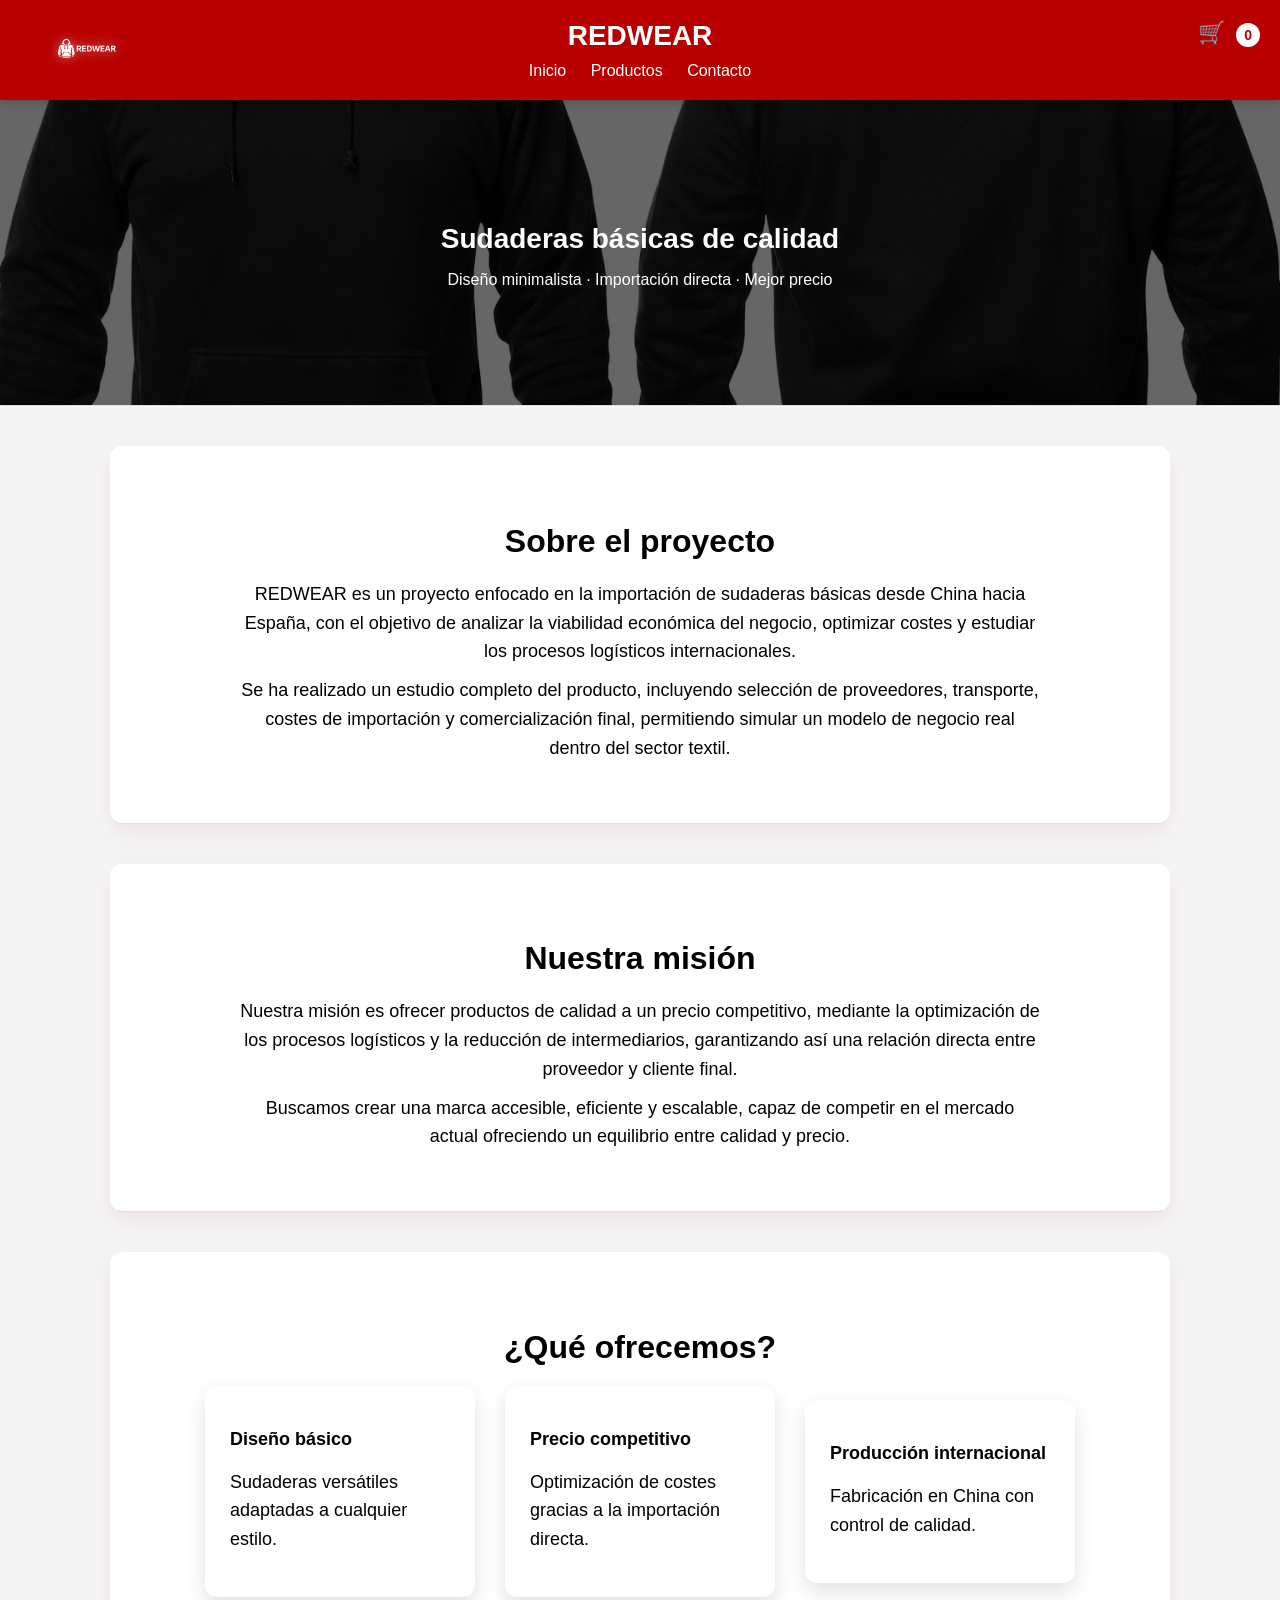
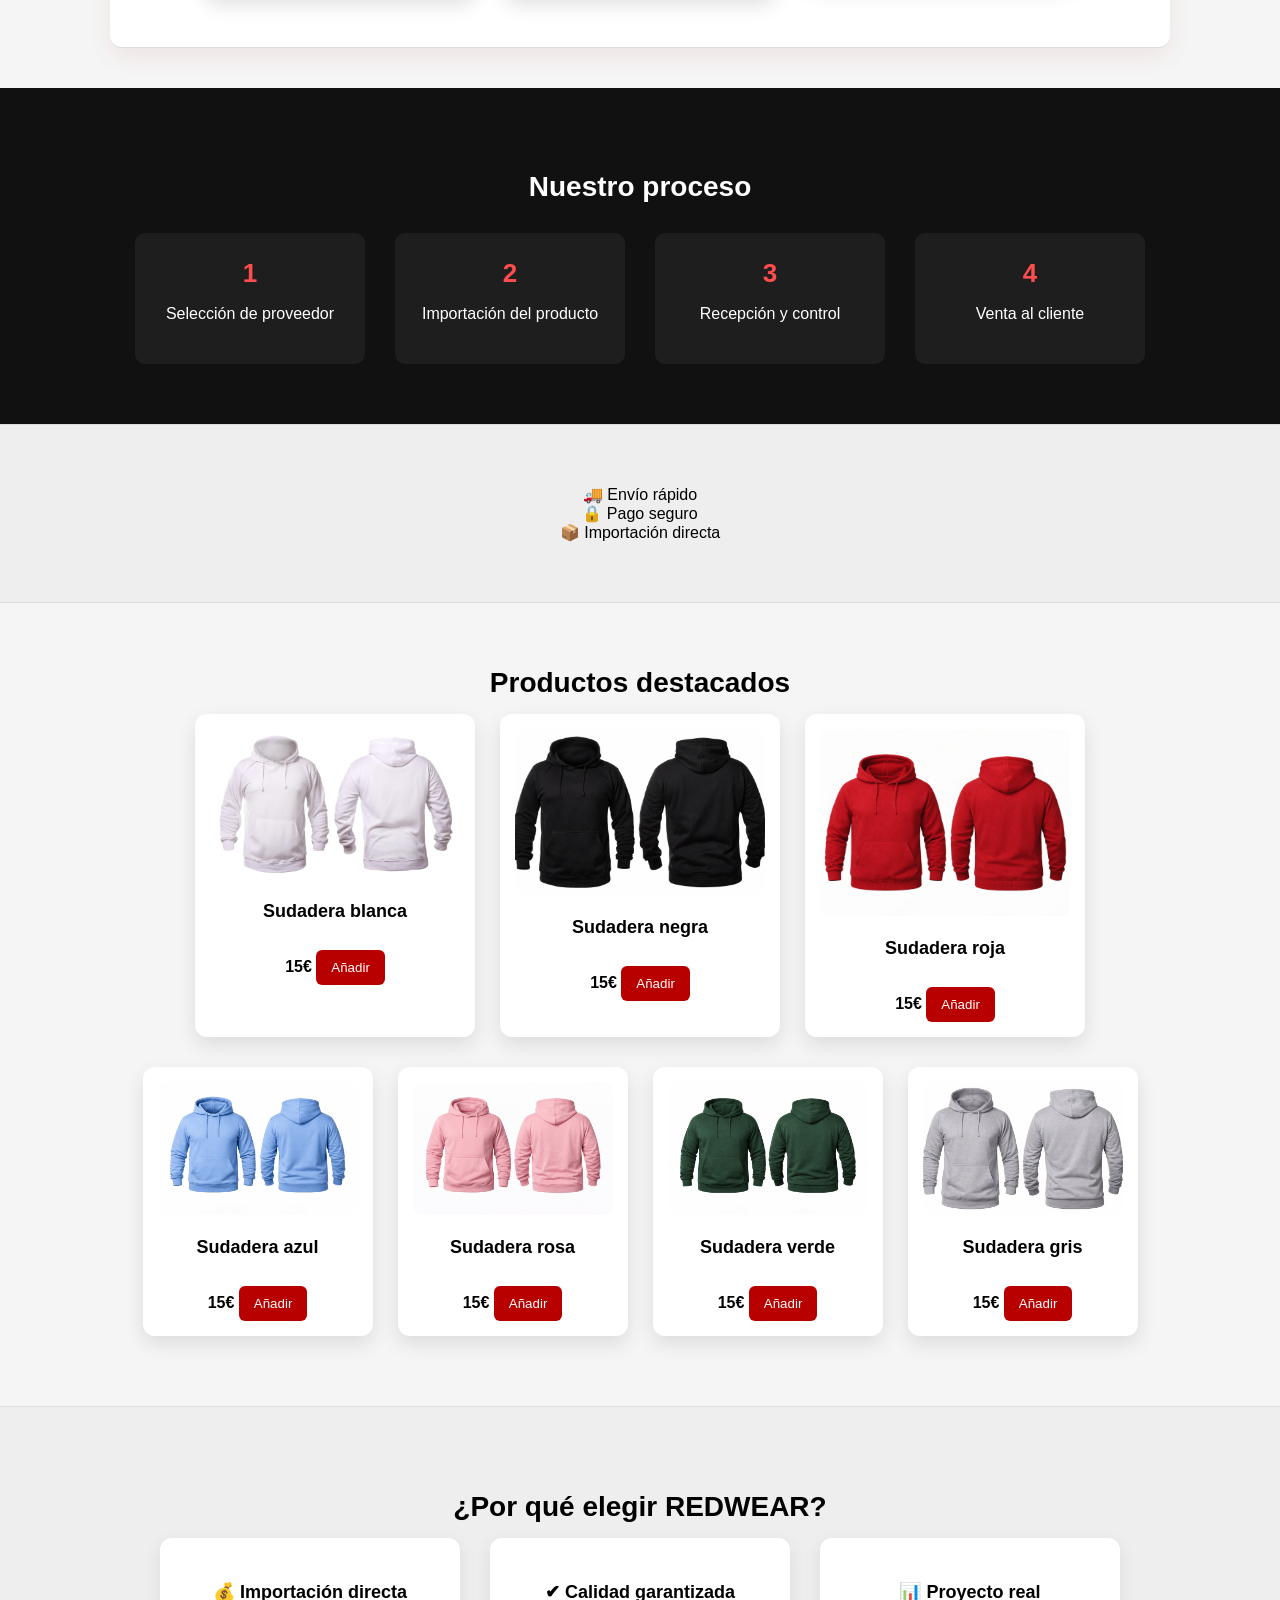
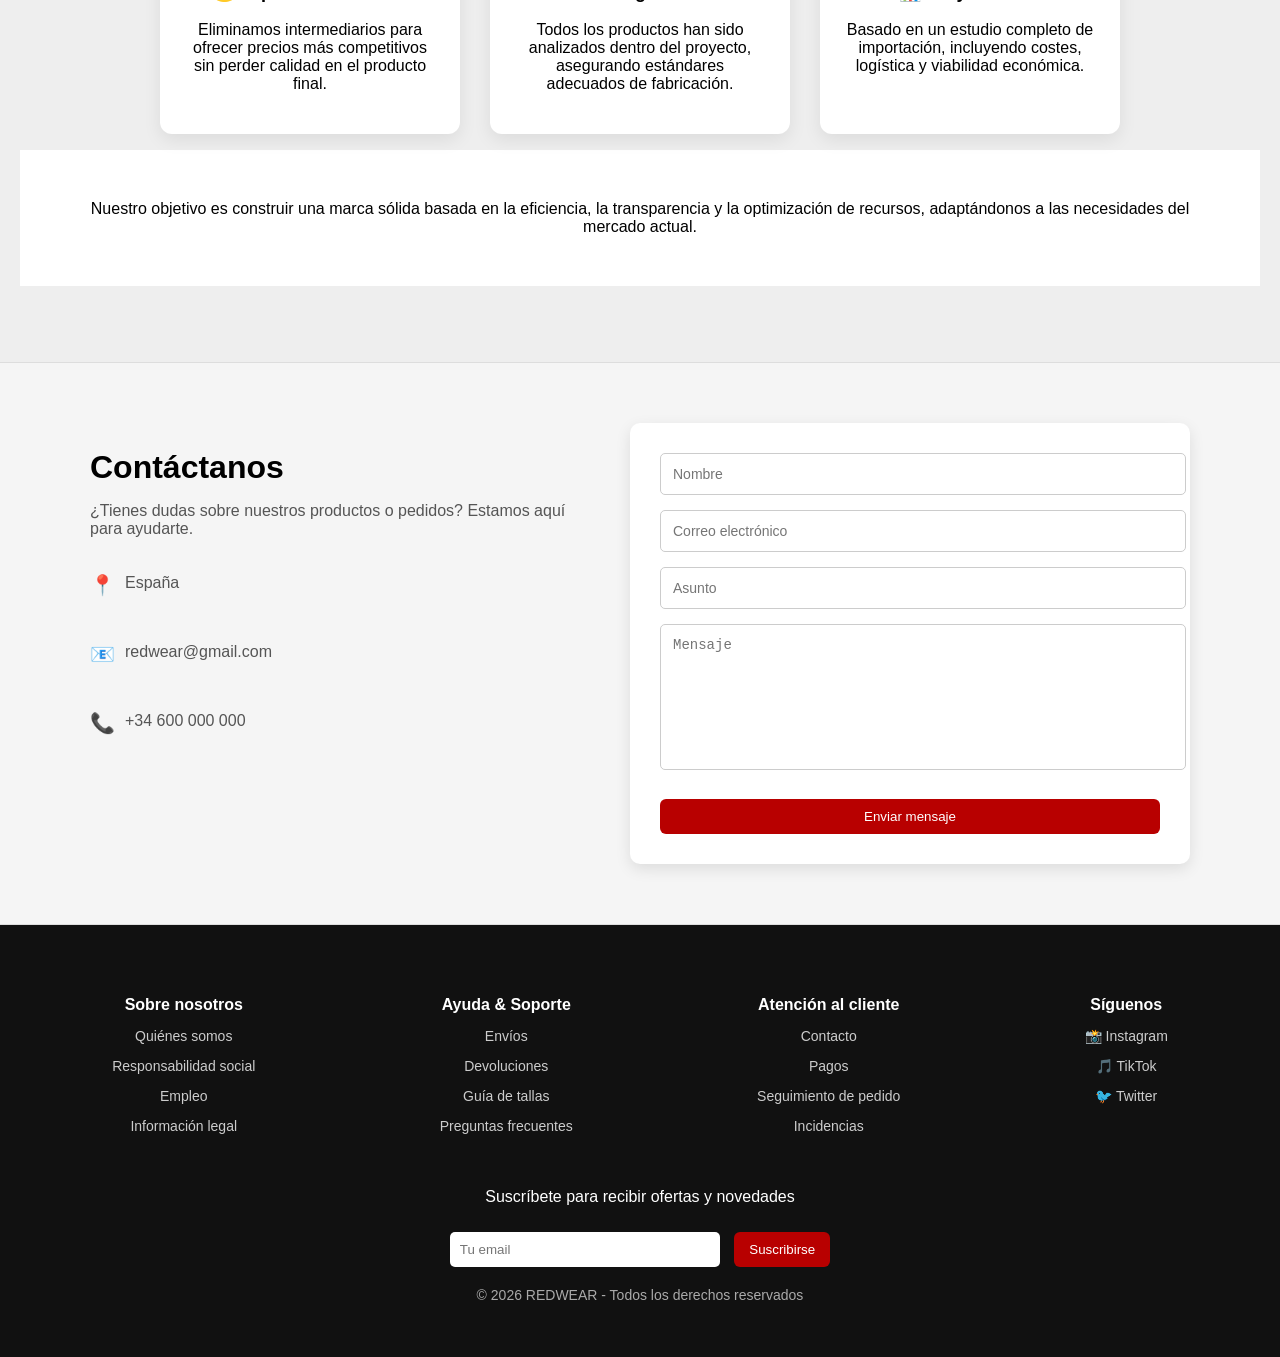
<file: Index.html>
<!DOCTYPE html>
<html lang="es">

<head>
    <meta charset="UTF-8">
    <title>REDWEAR</title>
    <link rel="stylesheet" href="style.css">
    <meta name="viewport" content="width=device-width, initial-scale=1.0">
    <link rel="icon" href="img/favicon.png">
</head>

<body>

    <div class="header">

        <img src="img/logo.png" class="logo-img" alt="Logo REDWEAR">

        <h1>REDWEAR</h1>

        <nav>
            <a href="index.html">Inicio</a>
            <a href="productos.html">Productos</a>
            <a href="contacto.html">Contacto</a>
        </nav>

        <div class="carrito">
            🛒 <span id="contador" class="contador">0</span>
        </div>

    </div>

    <section class="hero">
        <h2>Sudaderas básicas de calidad</h2>
        <p>Diseño minimalista · Importación directa · Mejor precio</p>
    </section>

    <section class="info aparecer">
        <h2>Sobre el proyecto</h2>
        <p>
            REDWEAR es un proyecto enfocado en la importación de sudaderas básicas desde China hacia España,
            con el objetivo de analizar la viabilidad económica del negocio, optimizar costes y estudiar los procesos
            logísticos internacionales.
        </p>

        <p>
            Se ha realizado un estudio completo del producto, incluyendo selección de proveedores, transporte, costes de
            importación y comercialización final,
            permitiendo simular un modelo de negocio real dentro del sector textil.
        </p>
    </section>

    <section class="info-extra aparecer">
        <h2>Nuestra misión</h2>
        <p>
            Nuestra misión es ofrecer productos de calidad a un precio competitivo, mediante la optimización de los
            procesos logísticos
            y la reducción de intermediarios, garantizando así una relación directa entre proveedor y cliente final.
        </p>

        <p>
            Buscamos crear una marca accesible, eficiente y escalable, capaz de competir en el mercado actual ofreciendo
            un equilibrio entre calidad y precio.
        </p>
    </section>

    <section class="ofrecemos aparecer">

        <h2>¿Qué ofrecemos?</h2>

        <div class="ofrecemos-cajas">

            <div>
                <h3>Diseño básico</h3>
                <p>Sudaderas versátiles adaptadas a cualquier estilo.</p>
            </div>

            <div>
                <h3>Precio competitivo</h3>
                <p>Optimización de costes gracias a la importación directa.</p>
            </div>

            <div>
                <h3>Producción internacional</h3>
                <p>Fabricación en China con control de calidad.</p>
            </div>

        </div>

    </section>

    <!-- 🔥 AQUI VA PROCESO -->
    <section class="proceso">

        <h2>Nuestro proceso</h2>

        <div class="proceso-pasos">

            <div>
                <span>1</span>
                <p>Selección de proveedor</p>
            </div>

            <div>
                <span>2</span>
                <p>Importación del producto</p>
            </div>

            <div>
                <span>3</span>
                <p>Recepción y control</p>
            </div>

            <div>
                <span>4</span>
                <p>Venta al cliente</p>
            </div>

        </div>

    </section>

    <section class="beneficios aparecer">
        <div>🚚 Envío rápido</div>
        <div>🔒 Pago seguro</div>
        <div>📦 Importación directa</div>
    </section>

    <section class="productos">

        <h2>Productos destacados</h2>

        <!-- FILA 1 -->
        <div class="fila fila-3">

            <div class="card">
                <img src="img/sudadera Blanca.png">
                <h3>Sudadera blanca</h3>
                <strong>15€</strong>
                <button onclick="añadir()">Añadir</button>
            </div>

            <div class="card">
                <img src="img/sudadera Negra.png">
                <h3>Sudadera negra</h3>
                <strong>15€</strong>
                <button onclick="añadir()">Añadir</button>
            </div>

            <div class="card">
                <img src="img/sudadera Roja.png">
                <h3>Sudadera roja</h3>
                <strong>15€</strong>
                <button onclick="añadir()">Añadir</button>
            </div>

        </div>

        <!-- FILA 2 -->
        <div class="fila fila-4">

            <div class="card">
                <img src="img/sudadera Azul.png">
                <h3>Sudadera azul</h3>
                <strong>15€</strong>
                <button onclick="añadir()">Añadir</button>
            </div>

            <div class="card">
                <img src="img/sudadera Rosa.png">
                <h3>Sudadera rosa</h3>
                <strong>15€</strong>
                <button onclick="añadir()">Añadir</button>
            </div>

            <div class="card">
                <img src="img/sudadera Verde.png">
                <h3>Sudadera verde</h3>
                <strong>15€</strong>
                <button onclick="añadir()">Añadir</button>
            </div>

            <div class="card">
                <img src="img/sudadera Gris.png">
                <h3>Sudadera gris</h3>
                <strong>15€</strong>
                <button onclick="añadir()">Añadir</button>
            </div>

        </div>

    </section>

    <section class="beneficios aparecer">
        <h2>¿Por qué elegir REDWEAR?</h2>

        <div class="beneficios-cajas">

            <div class="beneficio">
                <h3>💰 Importación directa</h3>
                <p>Eliminamos intermediarios para ofrecer precios más competitivos sin perder calidad en el producto
                    final.</p>
            </div>

            <div class="beneficio">
                <h3>✔ Calidad garantizada</h3>
                <p>Todos los productos han sido analizados dentro del proyecto, asegurando estándares adecuados de
                    fabricación.</p>
            </div>

            <div class="beneficio">
                <h3>📊 Proyecto real</h3>
                <p>Basado en un estudio completo de importación, incluyendo costes, logística y viabilidad económica.
                </p>
            </div>

        </div>

        <p class="extra">
            Nuestro objetivo es construir una marca sólida basada en la eficiencia, la transparencia y la optimización
            de recursos,
            adaptándonos a las necesidades del mercado actual.
        </p>

    </section>

    <section class="contacto-pro">

        <div class="contacto-container">

            <!-- IZQUIERDA -->
            <div class="contacto-info">
                <h2>Contáctanos</h2>
                <p>¿Tienes dudas sobre nuestros productos o pedidos? Estamos aquí para ayudarte.</p>

                <div class="info-item">
                    <span>📍</span>
                    <p>España</p>
                </div>

                <div class="info-item">
                    <span>📧</span>
                    <p>redwear@gmail.com</p>
                </div>

                <div class="info-item">
                    <span>📞</span>
                    <p>+34 600 000 000</p>
                </div>

            </div>

            <!-- DERECHA -->
            <div class="contacto-form">
                <form>
                    <input type="text" placeholder="Nombre" required>
                    <input type="email" placeholder="Correo electrónico" required>
                    <input type="text" placeholder="Asunto">
                    <textarea placeholder="Mensaje" required></textarea>
                    <button type="submit">Enviar mensaje</button>
                </form>
            </div>

        </div>

    </section>

    <footer class="footer">

        <div class="footer-contenido">

            <div>
                <h4>Sobre nosotros</h4>
                <p>Quiénes somos</p>
                <p>Responsabilidad social</p>
                <p>Empleo</p>
                <p>Información legal</p>
            </div>

            <div>
                <h4>Ayuda & Soporte</h4>
                <p>Envíos</p>
                <p>Devoluciones</p>
                <p>Guía de tallas</p>
                <p>Preguntas frecuentes</p>
            </div>

            <div>
                <h4>Atención al cliente</h4>
                <p>Contacto</p>
                <p>Pagos</p>
                <p>Seguimiento de pedido</p>
                <p>Incidencias</p>
            </div>

            <div>
                <h4>Síguenos</h4>
                <p>📸 Instagram</p>
                <p>🎵 TikTok</p>
                <p>🐦 Twitter</p>
            </div>

        </div>

        <div class="footer-suscripcion">
            <p>Suscríbete para recibir ofertas y novedades</p>
            <input type="email" placeholder="Tu email">
            <button>Suscribirse</button>
        </div>

        <div class="footer-bottom">
            <p>© 2026 REDWEAR - Todos los derechos reservados</p>
        </div>

    </footer>

    <script>

        let contador = 0;

        function añadir() {
            contador++;

            let contadorHTML = document.getElementById("contador");
            contadorHTML.innerText = contador;

            /* animación */
            contadorHTML.classList.add("animar");

            setTimeout(() => {
                contadorHTML.classList.remove("animar");
            }, 200);
        }

        /* SCROLL */
        window.addEventListener("scroll", () => {

            let elementos = document.querySelectorAll(".aparecer");

            elementos.forEach(el => {

                let top = el.getBoundingClientRect().top;

                if (top < window.innerHeight - 50) {
                    el.classList.add("visible");
                }

            });

        });

    </script>

</body>

</html>
</file>
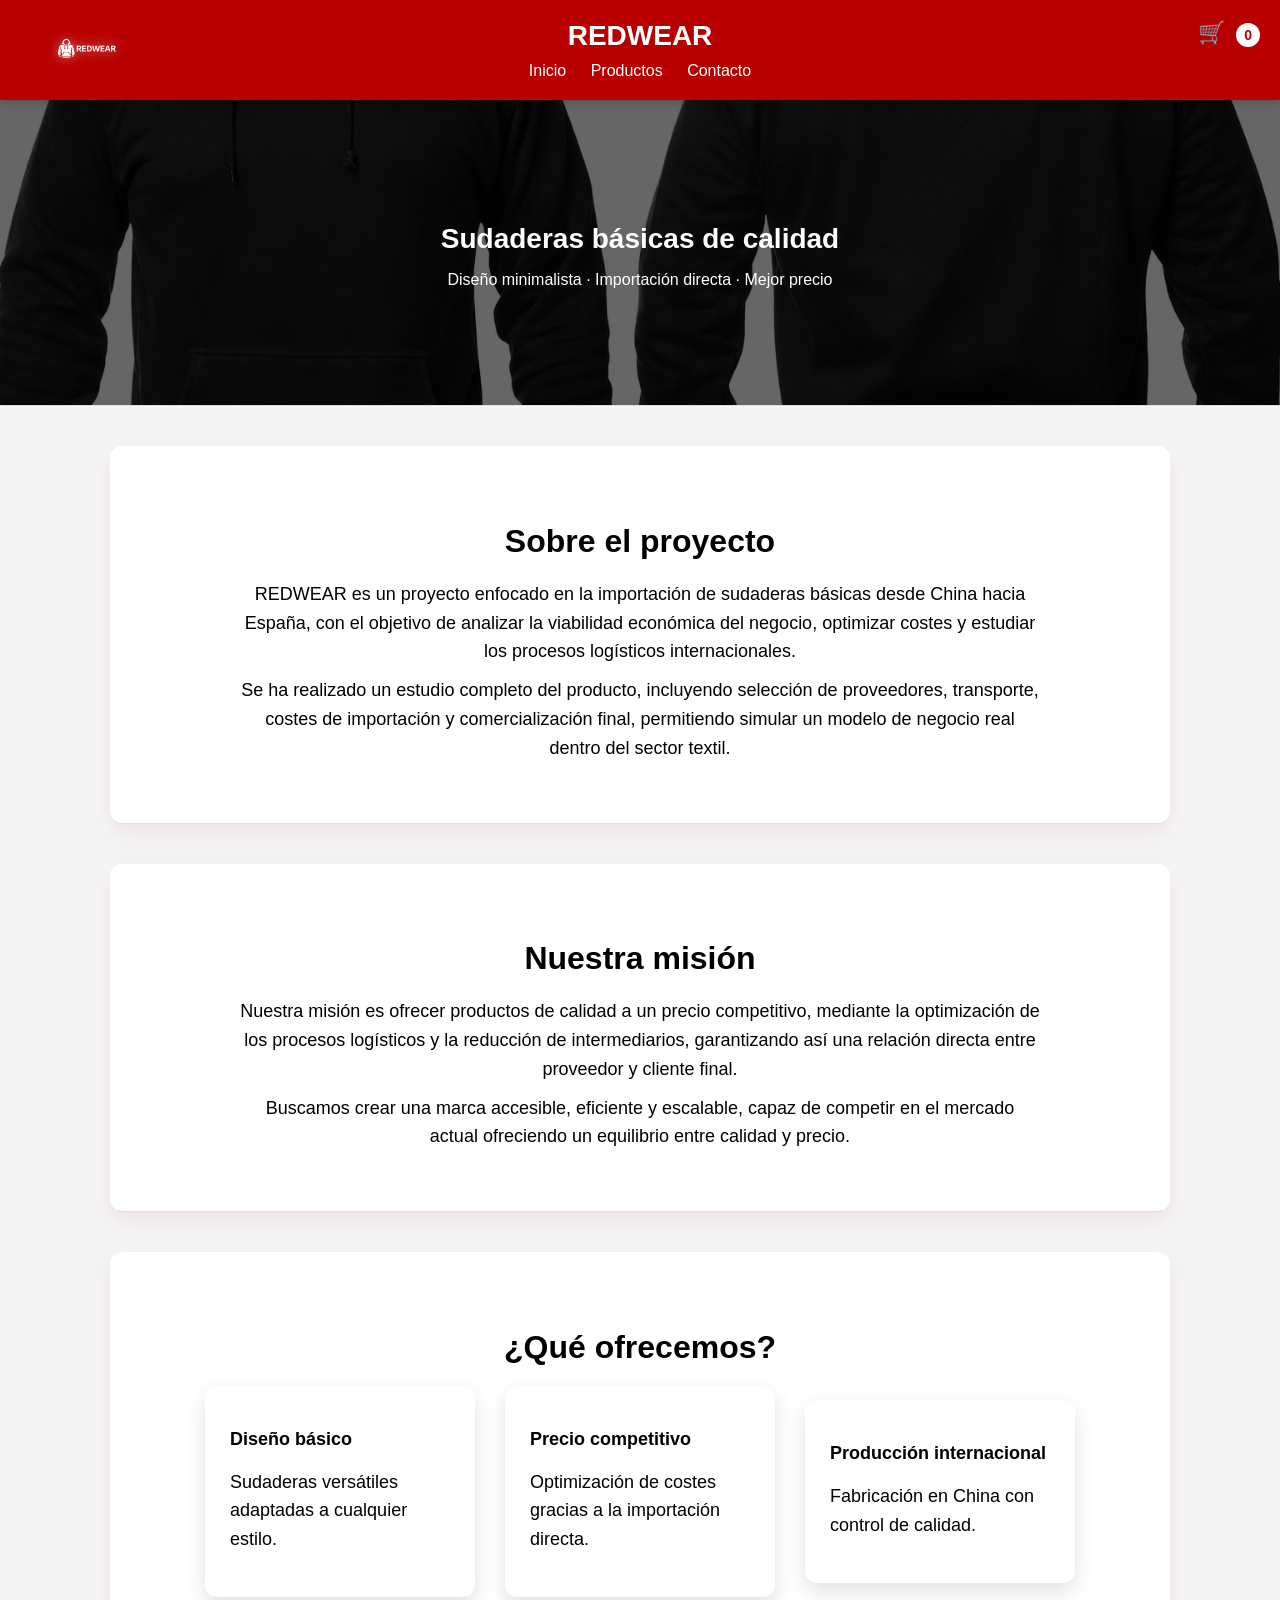
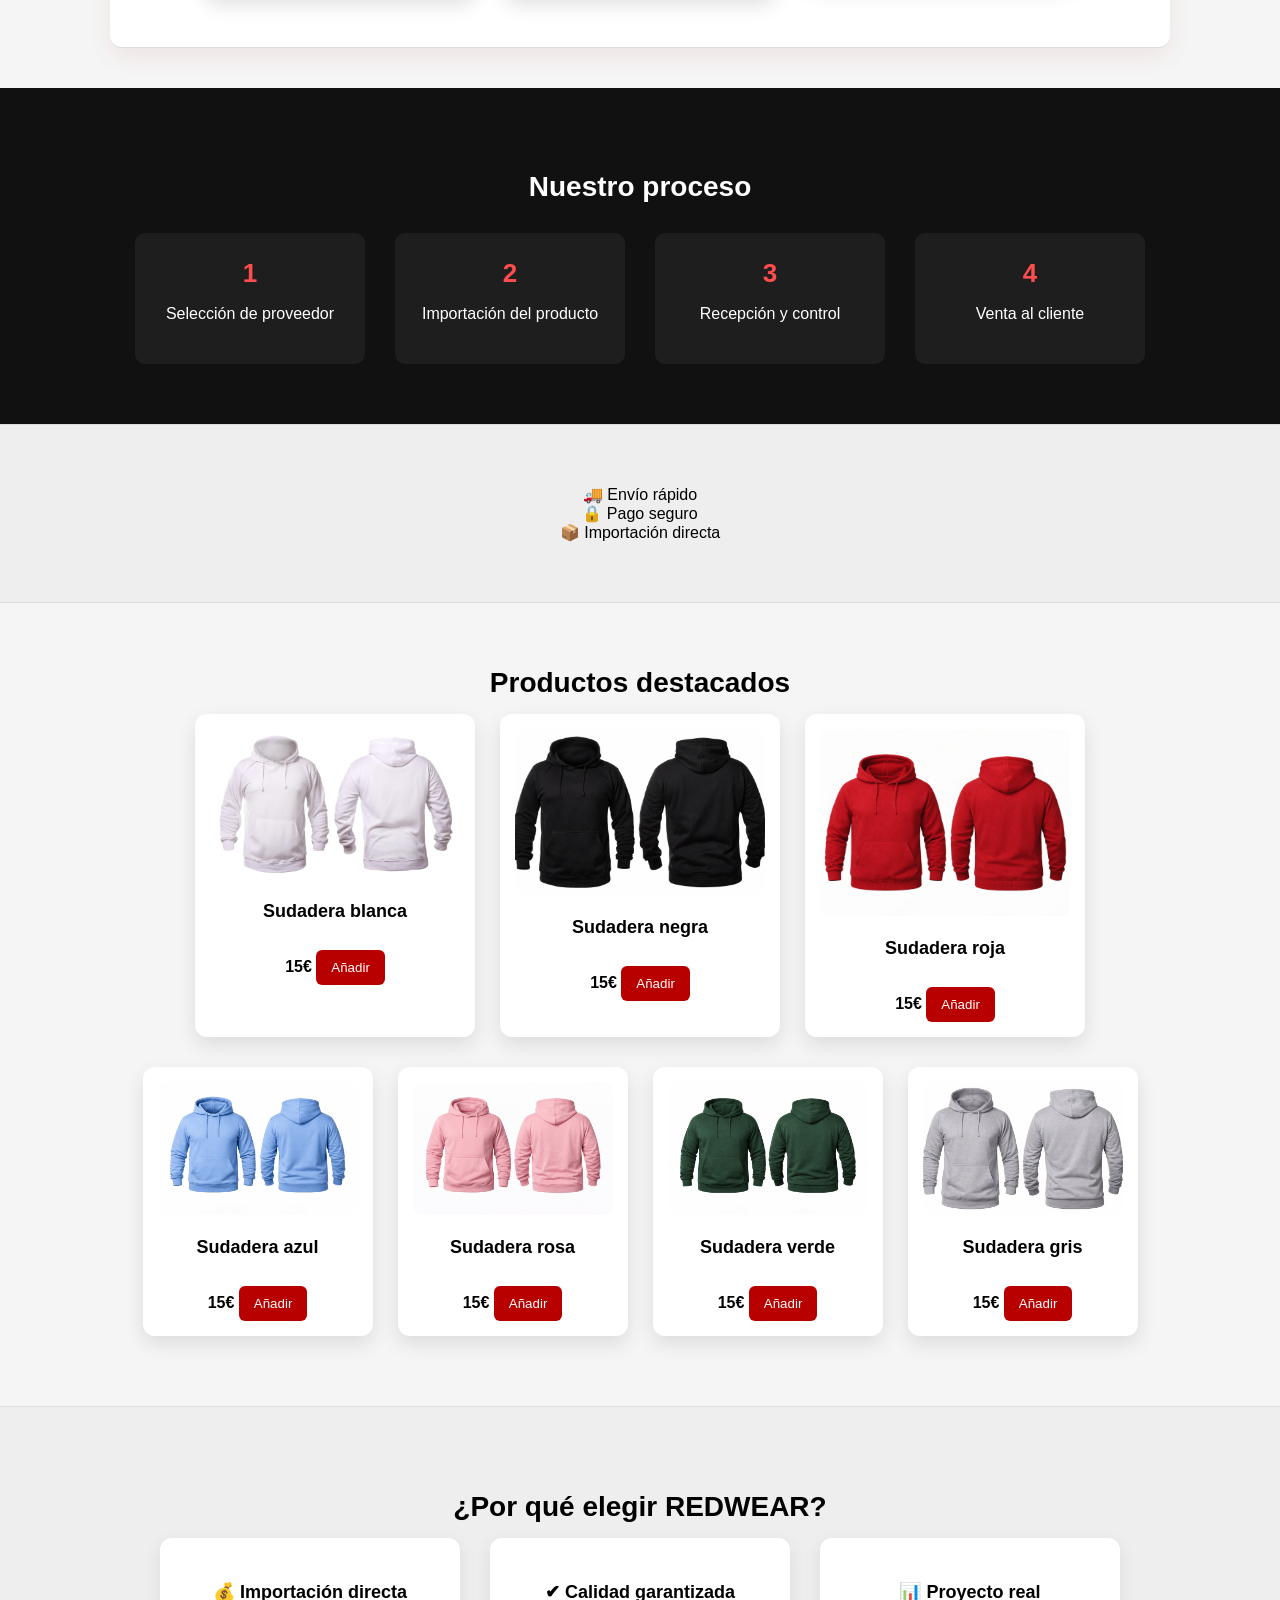
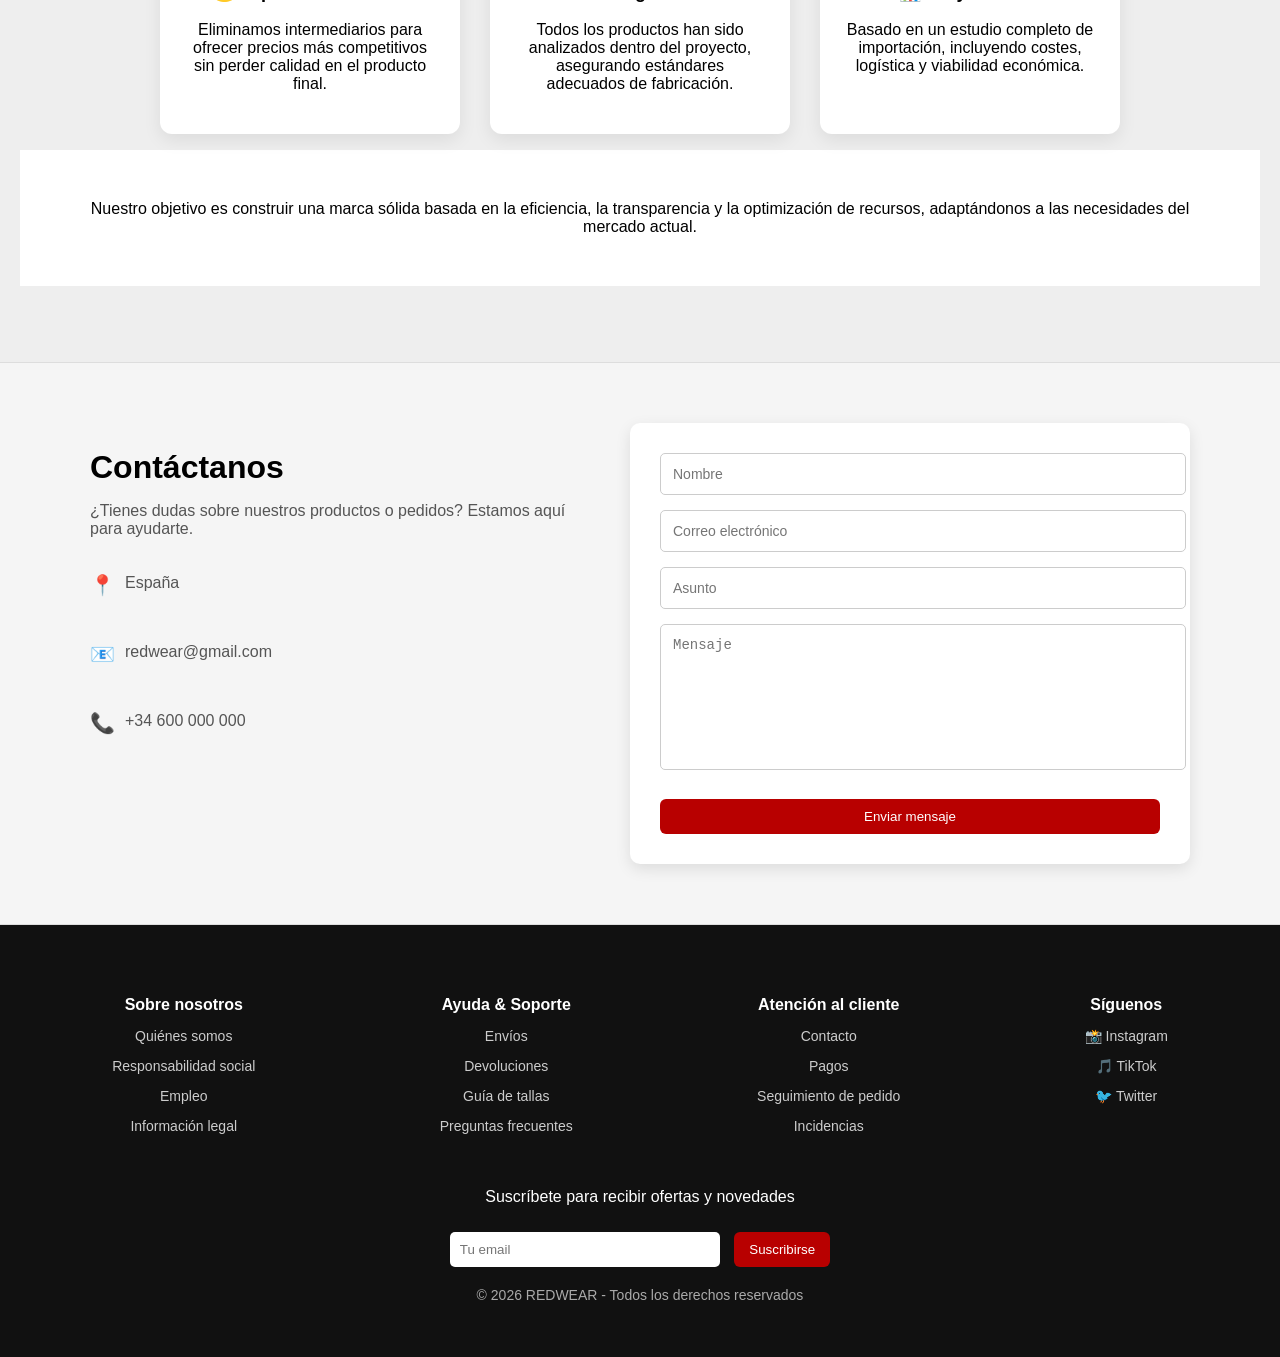
<file: index.html>
<!DOCTYPE html>
<html lang="es">

<head>
    <meta charset="UTF-8">
    <title>REDWEAR</title>
    <link rel="stylesheet" href="style.css">
    <meta name="viewport" content="width=device-width, initial-scale=1.0">
    <link rel="icon" href="img/favicon.png">
</head>

<body>

    <div class="header">

        <img src="img/logo.png" class="logo-img" alt="Logo REDWEAR">

        <h1>REDWEAR</h1>

        <nav>
            <a href="index.html">Inicio</a>
            <a href="productos.html">Productos</a>
            <a href="contacto.html">Contacto</a>
        </nav>

        <div class="carrito">
            🛒 <span id="contador" class="contador">0</span>
        </div>

    </div>

    <section class="hero">
        <h2>Sudaderas básicas de calidad</h2>
        <p>Diseño minimalista · Importación directa · Mejor precio</p>
    </section>

    <section class="info aparecer">
        <h2>Sobre el proyecto</h2>
        <p>
            REDWEAR es un proyecto enfocado en la importación de sudaderas básicas desde China hacia España,
            con el objetivo de analizar la viabilidad económica del negocio, optimizar costes y estudiar los procesos
            logísticos internacionales.
        </p>

        <p>
            Se ha realizado un estudio completo del producto, incluyendo selección de proveedores, transporte, costes de
            importación y comercialización final,
            permitiendo simular un modelo de negocio real dentro del sector textil.
        </p>
    </section>

    <section class="info-extra aparecer">
        <h2>Nuestra misión</h2>
        <p>
            Nuestra misión es ofrecer productos de calidad a un precio competitivo, mediante la optimización de los
            procesos logísticos
            y la reducción de intermediarios, garantizando así una relación directa entre proveedor y cliente final.
        </p>

        <p>
            Buscamos crear una marca accesible, eficiente y escalable, capaz de competir en el mercado actual ofreciendo
            un equilibrio entre calidad y precio.
        </p>
    </section>

    <section class="ofrecemos aparecer">

        <h2>¿Qué ofrecemos?</h2>

        <div class="ofrecemos-cajas">

            <div>
                <h3>Diseño básico</h3>
                <p>Sudaderas versátiles adaptadas a cualquier estilo.</p>
            </div>

            <div>
                <h3>Precio competitivo</h3>
                <p>Optimización de costes gracias a la importación directa.</p>
            </div>

            <div>
                <h3>Producción internacional</h3>
                <p>Fabricación en China con control de calidad.</p>
            </div>

        </div>

    </section>

    <!-- 🔥 AQUI VA PROCESO -->
    <section class="proceso">

        <h2>Nuestro proceso</h2>

        <div class="proceso-pasos">

            <div>
                <span>1</span>
                <p>Selección de proveedor</p>
            </div>

            <div>
                <span>2</span>
                <p>Importación del producto</p>
            </div>

            <div>
                <span>3</span>
                <p>Recepción y control</p>
            </div>

            <div>
                <span>4</span>
                <p>Venta al cliente</p>
            </div>

        </div>

    </section>

    <section class="beneficios aparecer">
        <div>🚚 Envío rápido</div>
        <div>🔒 Pago seguro</div>
        <div>📦 Importación directa</div>
    </section>

    <section class="productos">

        <h2>Productos destacados</h2>

        <!-- FILA 1 -->
        <div class="fila fila-3">

            <div class="card">
                <img src="img/sudadera Blanca.png">
                <h3>Sudadera blanca</h3>
                <strong>15€</strong>
                <button onclick="añadir()">Añadir</button>
            </div>

            <div class="card">
                <img src="img/sudadera Negra.png">
                <h3>Sudadera negra</h3>
                <strong>15€</strong>
                <button onclick="añadir()">Añadir</button>
            </div>

            <div class="card">
                <img src="img/sudadera Roja.png">
                <h3>Sudadera roja</h3>
                <strong>15€</strong>
                <button onclick="añadir()">Añadir</button>
            </div>

        </div>

        <!-- FILA 2 -->
        <div class="fila fila-4">

            <div class="card">
                <img src="img/sudadera Azul.png">
                <h3>Sudadera azul</h3>
                <strong>15€</strong>
                <button onclick="añadir()">Añadir</button>
            </div>

            <div class="card">
                <img src="img/sudadera Rosa.png">
                <h3>Sudadera rosa</h3>
                <strong>15€</strong>
                <button onclick="añadir()">Añadir</button>
            </div>

            <div class="card">
                <img src="img/sudadera Verde.png">
                <h3>Sudadera verde</h3>
                <strong>15€</strong>
                <button onclick="añadir()">Añadir</button>
            </div>

            <div class="card">
                <img src="img/sudadera Gris.png">
                <h3>Sudadera gris</h3>
                <strong>15€</strong>
                <button onclick="añadir()">Añadir</button>
            </div>

        </div>

    </section>

    <section class="beneficios aparecer">
        <h2>¿Por qué elegir REDWEAR?</h2>

        <div class="beneficios-cajas">

            <div class="beneficio">
                <h3>💰 Importación directa</h3>
                <p>Eliminamos intermediarios para ofrecer precios más competitivos sin perder calidad en el producto
                    final.</p>
            </div>

            <div class="beneficio">
                <h3>✔ Calidad garantizada</h3>
                <p>Todos los productos han sido analizados dentro del proyecto, asegurando estándares adecuados de
                    fabricación.</p>
            </div>

            <div class="beneficio">
                <h3>📊 Proyecto real</h3>
                <p>Basado en un estudio completo de importación, incluyendo costes, logística y viabilidad económica.
                </p>
            </div>

        </div>

        <p class="extra">
            Nuestro objetivo es construir una marca sólida basada en la eficiencia, la transparencia y la optimización
            de recursos,
            adaptándonos a las necesidades del mercado actual.
        </p>

    </section>

    <section class="contacto-pro">

        <div class="contacto-container">

            <!-- IZQUIERDA -->
            <div class="contacto-info">
                <h2>Contáctanos</h2>
                <p>¿Tienes dudas sobre nuestros productos o pedidos? Estamos aquí para ayudarte.</p>

                <div class="info-item">
                    <span>📍</span>
                    <p>España</p>
                </div>

                <div class="info-item">
                    <span>📧</span>
                    <p>redwear@gmail.com</p>
                </div>

                <div class="info-item">
                    <span>📞</span>
                    <p>+34 600 000 000</p>
                </div>

            </div>

            <!-- DERECHA -->
            <div class="contacto-form">
                <form>
                    <input type="text" placeholder="Nombre" required>
                    <input type="email" placeholder="Correo electrónico" required>
                    <input type="text" placeholder="Asunto">
                    <textarea placeholder="Mensaje" required></textarea>
                    <button type="submit">Enviar mensaje</button>
                </form>
            </div>

        </div>

    </section>

    <footer class="footer">

        <div class="footer-contenido">

            <div>
                <h4>Sobre nosotros</h4>
                <p>Quiénes somos</p>
                <p>Responsabilidad social</p>
                <p>Empleo</p>
                <p>Información legal</p>
            </div>

            <div>
                <h4>Ayuda & Soporte</h4>
                <p>Envíos</p>
                <p>Devoluciones</p>
                <p>Guía de tallas</p>
                <p>Preguntas frecuentes</p>
            </div>

            <div>
                <h4>Atención al cliente</h4>
                <p>Contacto</p>
                <p>Pagos</p>
                <p>Seguimiento de pedido</p>
                <p>Incidencias</p>
            </div>

            <div>
                <h4>Síguenos</h4>
                <p>📸 Instagram</p>
                <p>🎵 TikTok</p>
                <p>🐦 Twitter</p>
            </div>

        </div>

        <div class="footer-suscripcion">
            <p>Suscríbete para recibir ofertas y novedades</p>
            <input type="email" placeholder="Tu email">
            <button>Suscribirse</button>
        </div>

        <div class="footer-bottom">
            <p>© 2026 REDWEAR - Todos los derechos reservados</p>
        </div>

    </footer>

    <script>

        let contador = 0;

        function añadir() {
            contador++;

            let contadorHTML = document.getElementById("contador");
            contadorHTML.innerText = contador;

            /* animación */
            contadorHTML.classList.add("animar");

            setTimeout(() => {
                contadorHTML.classList.remove("animar");
            }, 200);
        }

        /* SCROLL */
        window.addEventListener("scroll", () => {

            let elementos = document.querySelectorAll(".aparecer");

            elementos.forEach(el => {

                let top = el.getBoundingClientRect().top;

                if (top < window.innerHeight - 50) {
                    el.classList.add("visible");
                }

            });

        });

    </script>

</body>

</html>
</file>
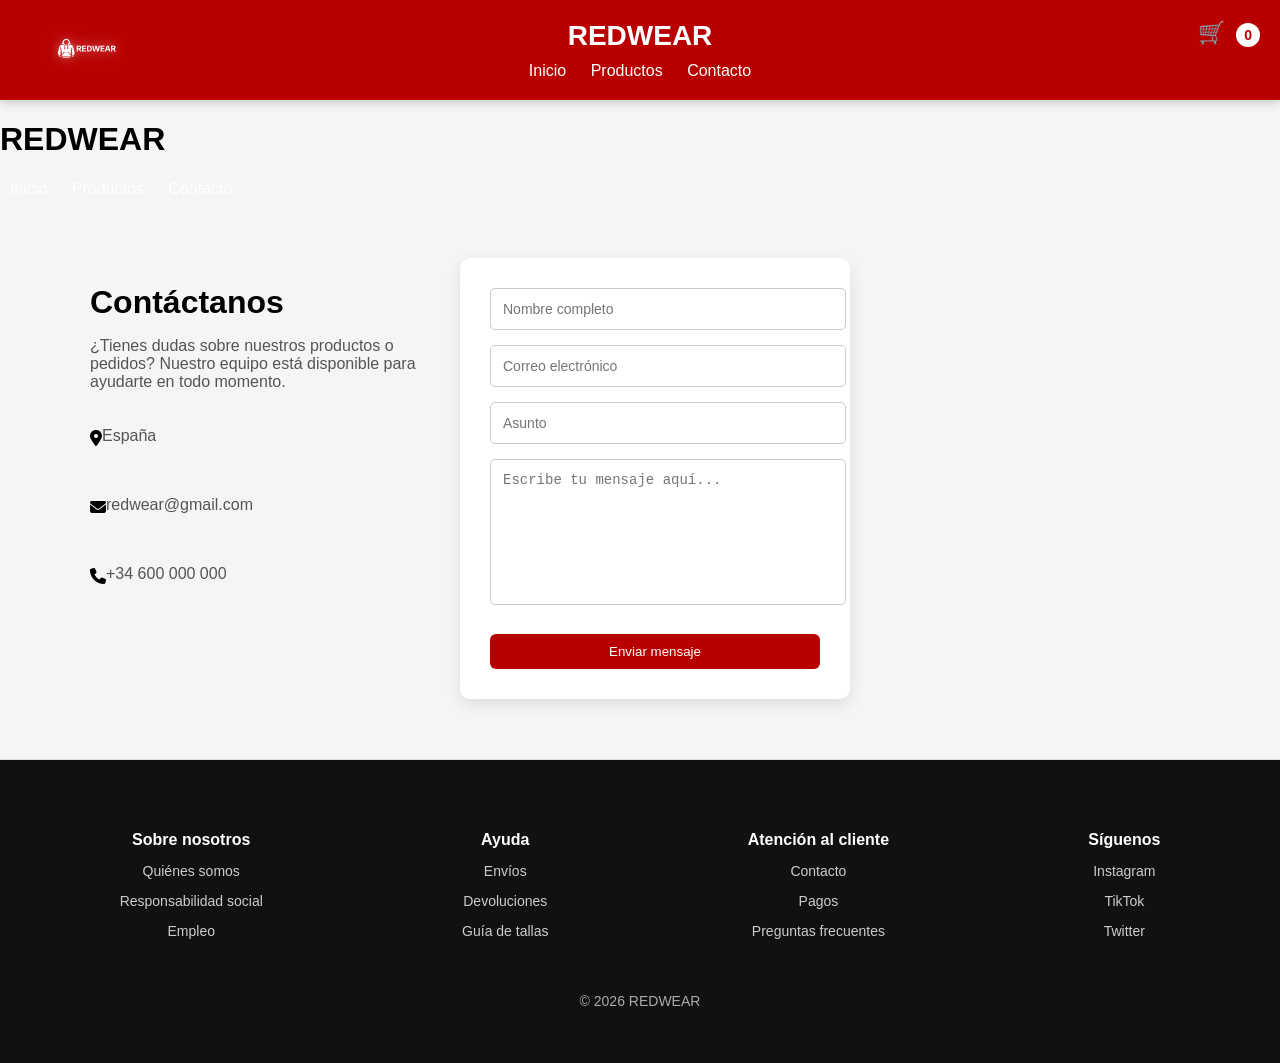
<file: contacto.html>
<!DOCTYPE html>
<html lang="es">

<head>
    <meta charset="UTF-8">
    <title>Contacto - REDWEAR</title>
    <link rel="stylesheet" href="style.css">
    <link rel="stylesheet" href="https://cdnjs.cloudflare.com/ajax/libs/font-awesome/6.5.0/css/all.min.css">
    <meta name="viewport" content="width=device-width, initial-scale=1.0">
    <link rel="icon" href="img/favicon.png">
</head>

<body>

    <div class="header">

        <img src="img/logo.png" class="logo-img" alt="Logo REDWEAR">

        <h1>REDWEAR</h1>

        <nav>
            <a href="index.html">Inicio</a>
            <a href="productos.html">Productos</a>
            <a href="contacto.html">Contacto</a>
        </nav>

        <div class="carrito">
            🛒 <span id="contador" class="contador">0</span>
        </div>

    </div>

    <h1>REDWEAR</h1>

    <nav>
        <a href="index.html">Inicio</a>
        <a href="productos.html">Productos</a>
        <a href="contacto.html">Contacto</a>
    </nav>

    </header>

    <section class="contacto-pro">

        <div class="contacto-container">

            <!-- IZQUIERDA -->
            <div class="contacto-info">

                <h2>Contáctanos</h2>

                <p>
                    ¿Tienes dudas sobre nuestros productos o pedidos?
                    Nuestro equipo está disponible para ayudarte en todo momento.
                </p>

                <div class="info-item">
                    <i class="fas fa-map-marker-alt"></i>
                    <p>España</p>
                </div>

                <div class="info-item">
                    <i class="fas fa-envelope"></i>
                    <p>redwear@gmail.com</p>
                </div>

                <div class="info-item">
                    <i class="fas fa-phone"></i>
                    <p>+34 600 000 000</p>
                </div>

            </div>

            <!-- DERECHA -->
            <div class="contacto-form">

                <form>

                    <input type="text" placeholder="Nombre completo" required>

                    <input type="email" placeholder="Correo electrónico" required>

                    <input type="text" placeholder="Asunto">

                    <textarea placeholder="Escribe tu mensaje aquí..." required></textarea>

                    <button type="submit">Enviar mensaje</button>

                </form>

            </div>

            <div class="mapa">
                <iframe src="https://www.google.com/maps?q=España&output=embed" width="100%" height="300"
                    style="border:0;">
                </iframe>
            </div>

        </div>

    </section>

    <footer class="footer">

        <div class="footer-contenido">

            <div>
                <h4>Sobre nosotros</h4>
                <p>Quiénes somos</p>
                <p>Responsabilidad social</p>
                <p>Empleo</p>
            </div>

            <div>
                <h4>Ayuda</h4>
                <p>Envíos</p>
                <p>Devoluciones</p>
                <p>Guía de tallas</p>
            </div>

            <div>
                <h4>Atención al cliente</h4>
                <p>Contacto</p>
                <p>Pagos</p>
                <p>Preguntas frecuentes</p>
            </div>

            <div>
                <h4>Síguenos</h4>
                <p>Instagram</p>
                <p>TikTok</p>
                <p>Twitter</p>
            </div>

        </div>

        <div class="footer-bottom">
            <p>© 2026 REDWEAR</p>
        </div>

    </footer>

</body>

</html>
</file>
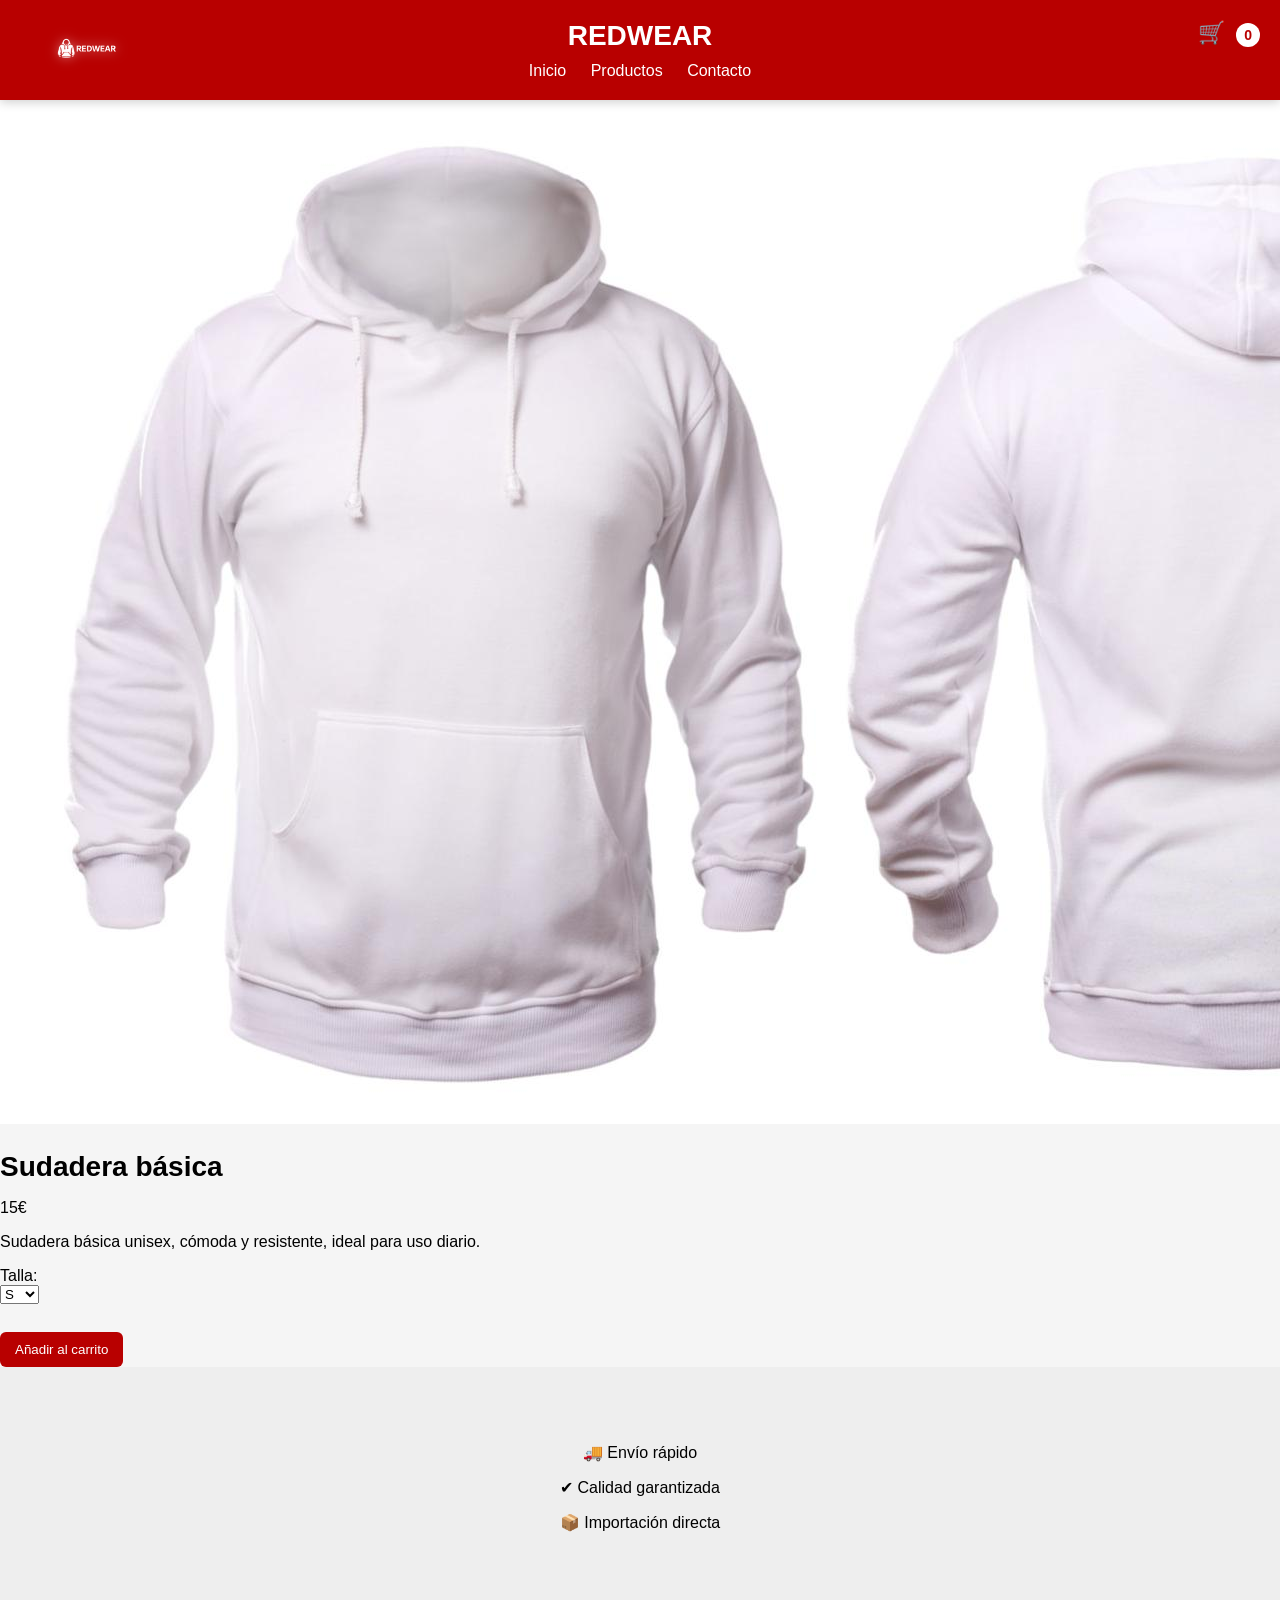
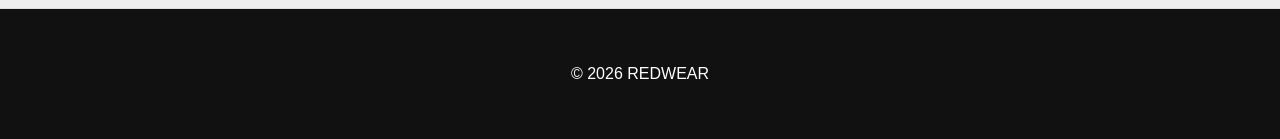
<file: producto.html>
<!DOCTYPE html>
<html lang="es">

<head>
    <meta charset="UTF-8">
    <title>Producto</title>
    <link rel="stylesheet" href="style.css">
    <meta name="viewport" content="width=device-width, initial-scale=1.0">
    <link rel="icon" href="img/favicon.png">
</head>

<body>

    <div class="header">

        <img src="img/logo.png" class="logo-img" alt="Logo REDWEAR">

        <h1>REDWEAR</h1>

        <nav>
            <a href="index.html">Inicio</a>
            <a href="productos.html">Productos</a>
            <a href="contacto.html">Contacto</a>
        </nav>

        <div class="carrito">
            🛒 <span id="contador" class="contador">0</span>
        </div>

    </div>

    <section class="producto-detalle">

        <div class="producto-img">
            <img src="img/sudadera Blanca.png">
        </div>

        <div class="producto-info">

            <h2>Sudadera básica</h2>
            <p class="precio">15€</p>

            <p>
                Sudadera básica unisex, cómoda y resistente,
                ideal para uso diario.
            </p>

            <label>Talla:</label><br>
            <select>
                <option>S</option>
                <option>M</option>
                <option>L</option>
                <option>XL</option>
            </select>

            <br><br>

            <button onclick="añadir()">Añadir al carrito</button>

            <div class="beneficios">
                <p>🚚 Envío rápido</p>
                <p>✔ Calidad garantizada</p>
                <p>📦 Importación directa</p>
            </div>

        </div>

    </section>

    <footer class="footer">
        <p>© 2026 REDWEAR</p>
    </footer>

    <script>
        let contador = 0;

        function añadir() {
            contador++;
            alert("Producto añadido");
        }
    </script>

</body>

</html>
</file>
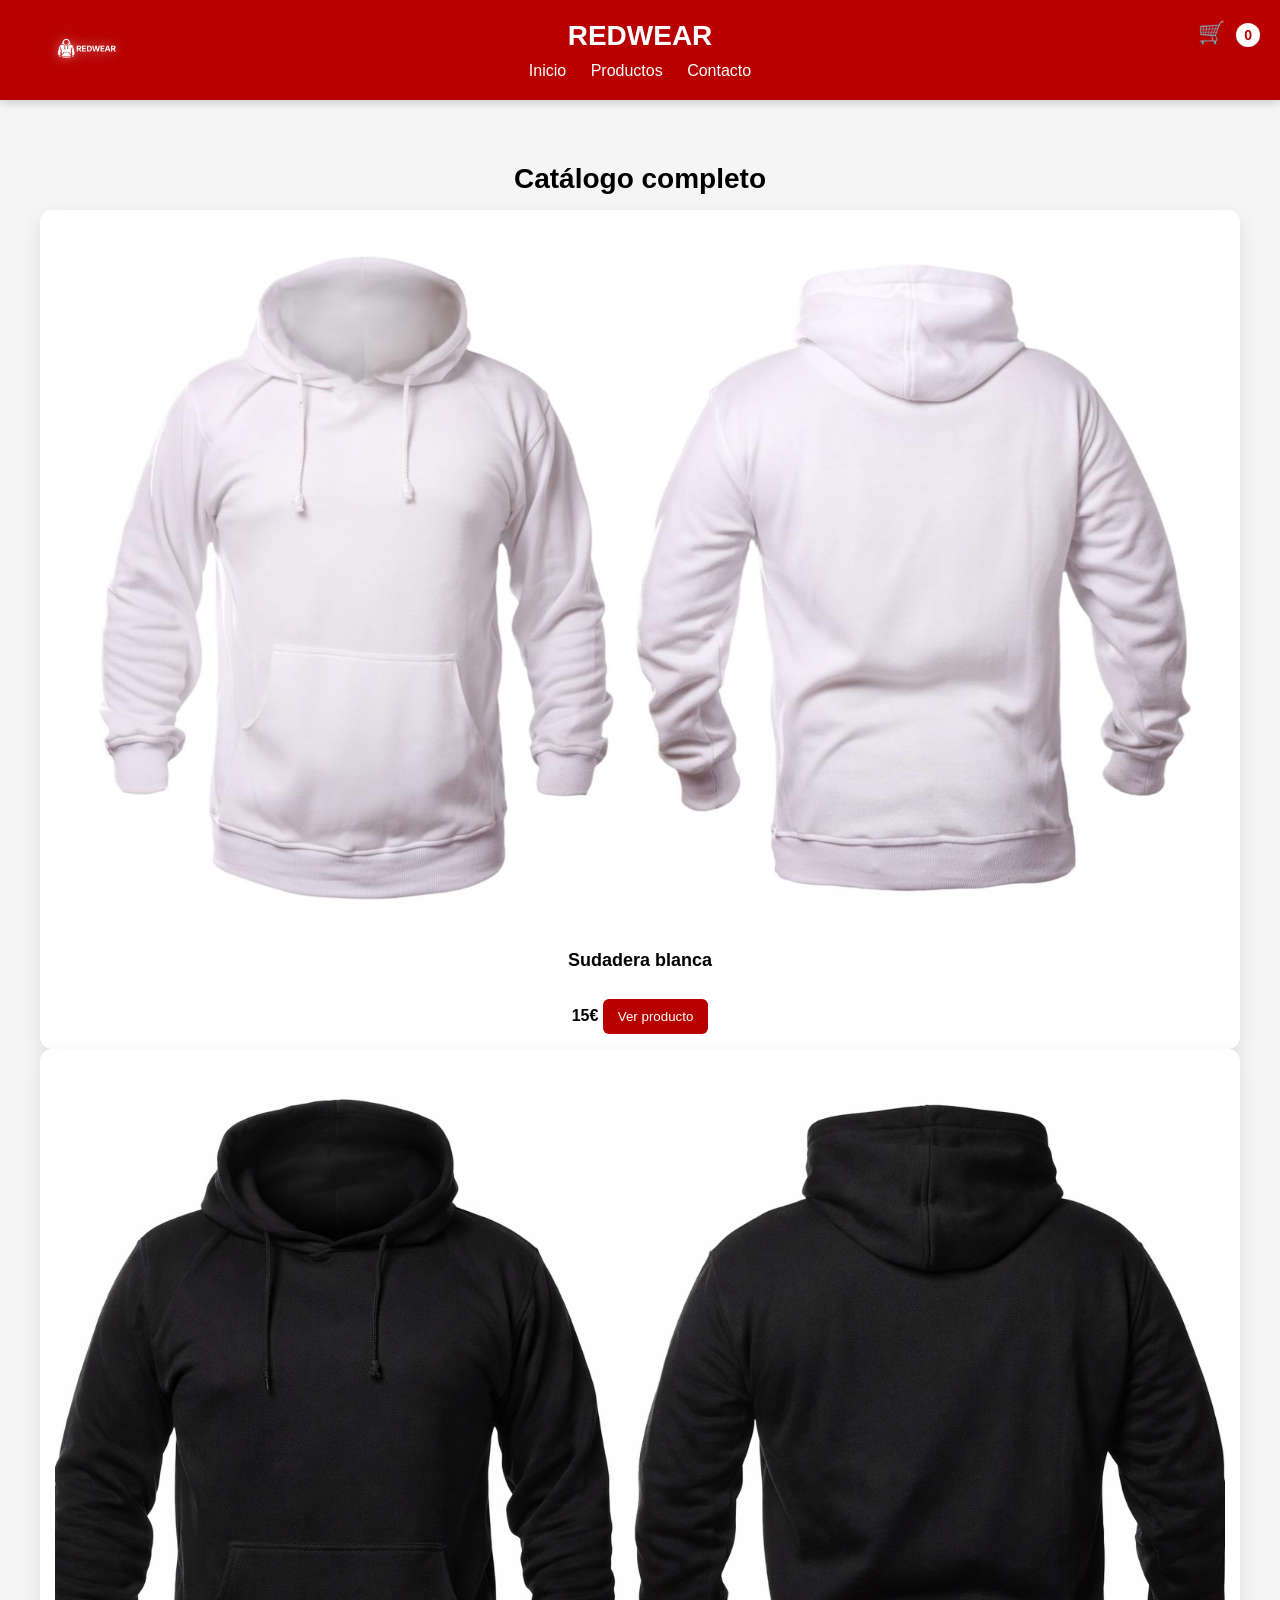
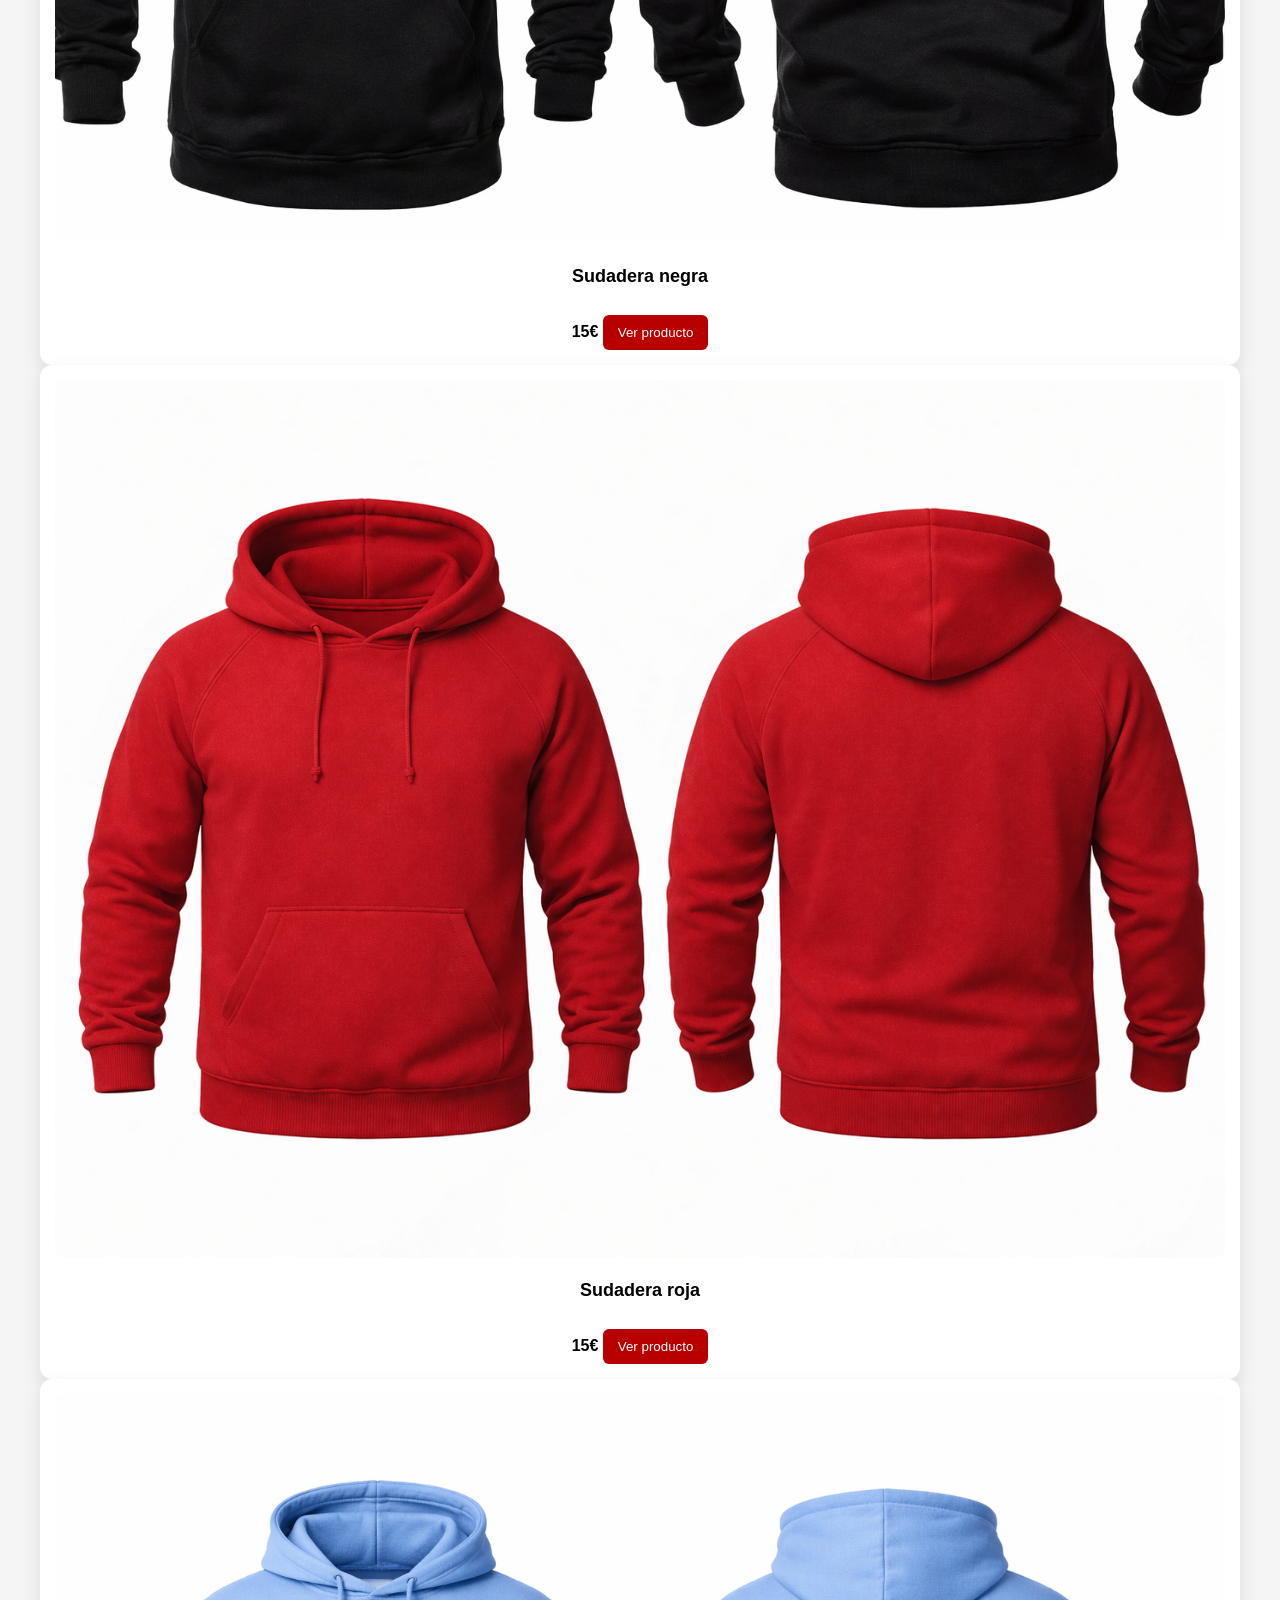
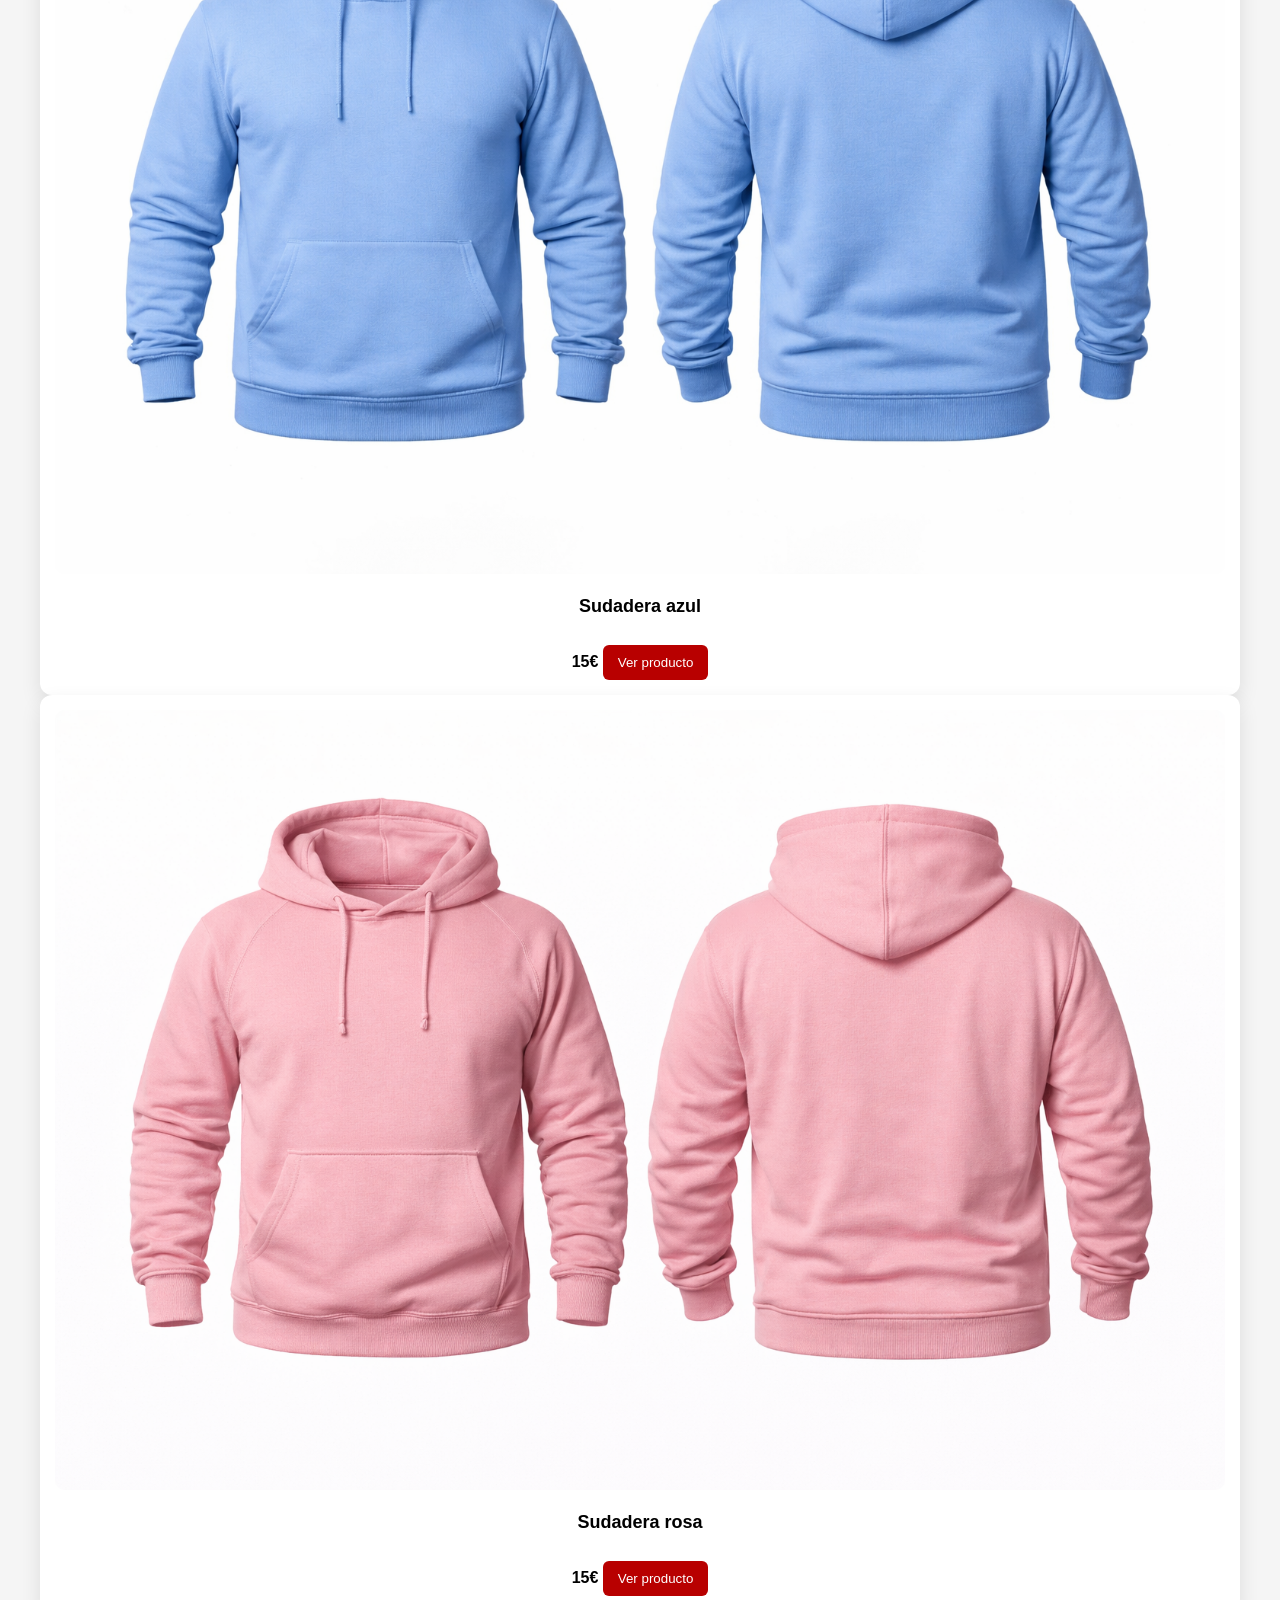
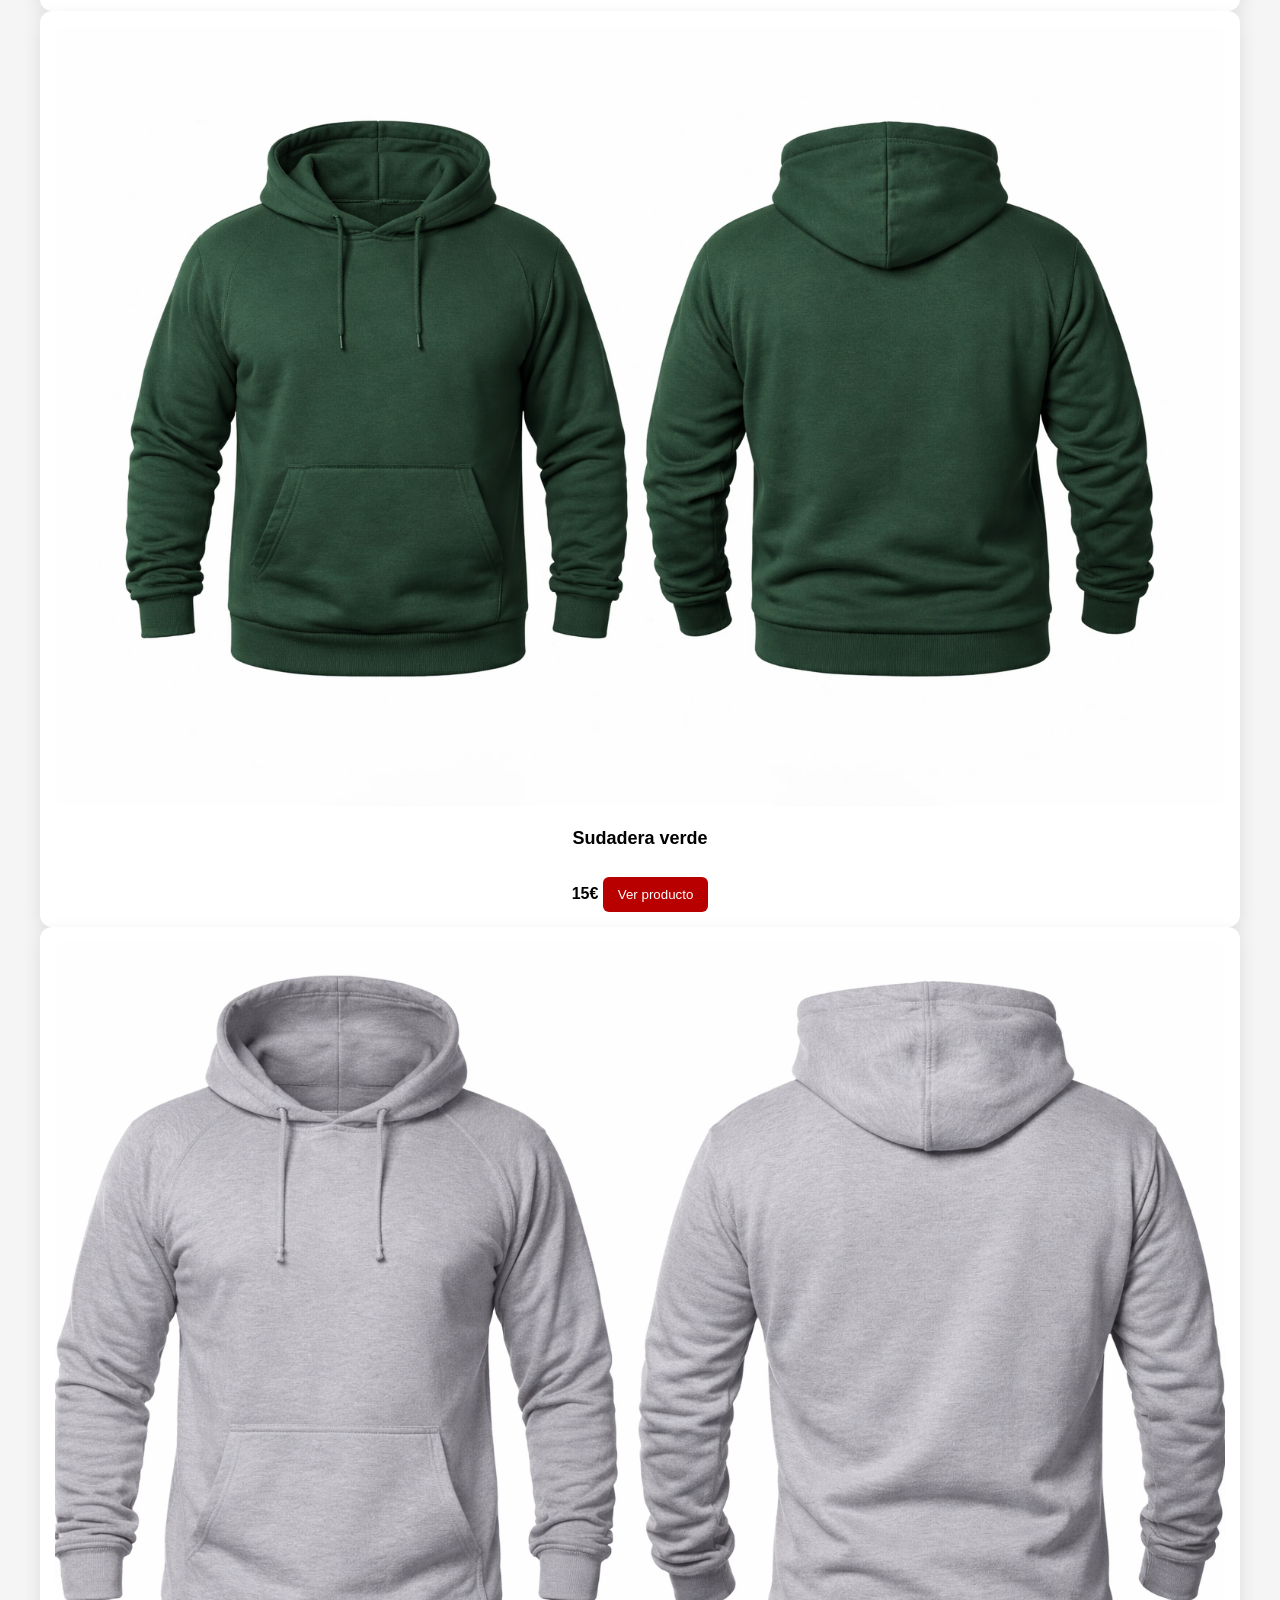
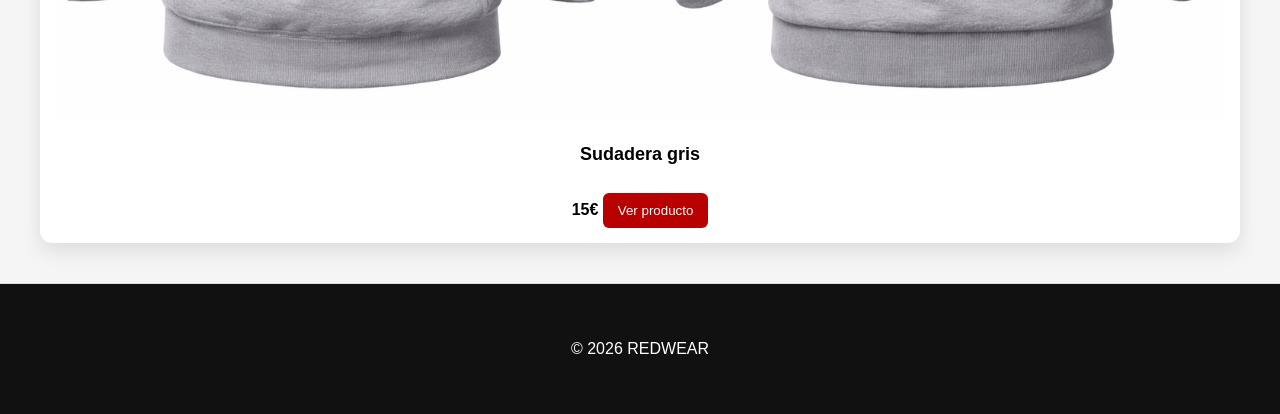
<file: productos.html>
<!DOCTYPE html>
<html lang="es">

<head>
    <meta charset="UTF-8">
    <title>Productos</title>
    <link rel="stylesheet" href="style.css">
    <meta name="viewport" content="width=device-width, initial-scale=1.0">
    <link rel="icon" href="img/favicon.png">
</head>

<body>

    <div class="header">

        <img src="img/logo.png" class="logo-img" alt="Logo REDWEAR">

        <h1>REDWEAR</h1>

        <nav>
            <a href="index.html">Inicio</a>
            <a href="productos.html">Productos</a>
            <a href="contacto.html">Contacto</a>
        </nav>

        <div class="carrito">
            🛒 <span id="contador" class="contador">0</span>
        </div>

    </div>

    <section class="productos">
        <h2>Catálogo completo</h2>

        <div class="grid">

            <!-- MISMO ESTILO QUE INDEX -->
            <div class="card">
                <img src="img/sudadera Blanca.png">
                <h3>Sudadera blanca</h3>
                <strong>15€</strong>
                <a href="producto.html"><button>Ver producto</button></a>
            </div>

            <div class="card">
                <img src="img/sudadera Negra.png">
                <h3>Sudadera negra</h3>
                <strong>15€</strong>
                <a href="producto.html"><button>Ver producto</button></a>
            </div>

            <div class="card">
                <img src="img/sudadera Roja.png">
                <h3>Sudadera roja</h3>
                <strong>15€</strong>
                <a href="producto.html"><button>Ver producto</button></a>
            </div>

            <div class="card">
                <img src="img/sudadera Azul.png">
                <h3>Sudadera azul</h3>
                <strong>15€</strong>
                <a href="producto.html"><button>Ver producto</button></a>
            </div>

            <div class="card">
                <img src="img/sudadera Rosa.png">
                <h3>Sudadera rosa</h3>
                <strong>15€</strong>
                <a href="producto.html"><button>Ver producto</button></a>
            </div>

            <div class="card">
                <img src="img/sudadera Verde.png">
                <h3>Sudadera verde</h3>
                <strong>15€</strong>
                <a href="producto.html"><button>Ver producto</button></a>
            </div>

            <div class="card">
                <img src="img/sudadera Gris.png">
                <h3>Sudadera gris</h3>
                <strong>15€</strong>
                <a href="producto.html"><button>Ver producto</button></a>
            </div>

        </div>
    </section>

    <footer class="footer">
        <p>© 2026 REDWEAR</p>
    </footer>

</body>

</html>
</file>
<file: style.css>
body {
    font-family: Arial;
    margin: 0;
    background: #f4f4f4;
    background: #f5f5f5;

}

/* HEADER */
.header {
    background: #b80000;
    color: white;
    text-align: center;
    padding: 20px;
    position: relative;
}

/* LOGO IZQUIERDA */
.logo-img {
    position: absolute;
    left: 30px;
    top: 50%;
    transform: translateY(-50%);

    width: 140px;
    /* perfecto para este logo */
    height: auto;
}

/* TÍTULO */
.header h1 {
    margin: 0;
    font-size: 28px;
}

/* NAV DEBAJO */
nav {
    margin-top: 10px;
}

nav a {
    color: white;
    margin: 0 10px;
    text-decoration: none;
}

/* CARRITO DERECHA */
.carrito {
    position: absolute;
    right: 20px;
    top: 20px;
    font-size: 22px;
}

/* HERO */
.hero {
    background: linear-gradient(rgba(0, 0, 0, 0.6), rgba(0, 0, 0, 0.6)),
        url("img/sudadera Negra.png");
    background-size: cover;
    background-position: center;
    color: white;
    padding: 100px;
    text-align: center;
}

/* INFO */
.info,
.info-extra {
    padding: 40px;
    text-align: center;
    background: white;
}

/* BENEFICIOS */
.beneficios {
    text-align: center;
    padding: 60px 20px;
    background: #eee;
}

.beneficios-cajas {
    display: flex;
    justify-content: center;
    gap: 30px;
    flex-wrap: wrap;
}

.beneficio {
    background: white;
    padding: 25px;
    border-radius: 12px;
    width: 250px;
    box-shadow: 0 6px 18px rgba(0, 0, 0, 0.08);
    transition: 0.3s;
}

.beneficio:hover {
    transform: translateY(-6px);
    box-shadow: 0 12px 25px rgba(0, 0, 0, 0.15);
}

/* PRODUCTOS */
.productos {
    padding: 40px;
    text-align: center;
}

/* FILAS */
.fila {
    display: flex;
    justify-content: center;
    gap: 25px;
    margin-bottom: 30px;
    flex-wrap: wrap;
}

.fila-3 .card {
    width: 250px;
}

.fila-4 .card {
    width: 200px;
}

/* CARDS */
.card {
    background: white;
    padding: 15px;
    border-radius: 10px;
    box-shadow: 0 5px 15px rgba(0, 0, 0, 0.1);
    transition: 0.3s;
}

.card:hover {
    transform: translateY(-5px);
}

.card img {
    width: 100%;
    height: auto;
}

/* BOTONES */
button {
    background: #b80000;
    color: white;
    border: none;
    padding: 10px;
    margin-top: 10px;
    border-radius: 5px;
    cursor: pointer;
}

button:hover {
    background: #8a0000;
}

/* EXTRA */
.extra {
    background: white;
    padding: 50px;
    text-align: center;
}

.extra-cajas {
    display: flex;
    justify-content: center;
    gap: 40px;
    flex-wrap: wrap;
}

.extra-cajas div {
    background: #f4f4f4;
    padding: 20px;
    border-radius: 10px;
    width: 250px;
}

/* CONTACTO HOME */
.contacto-home {
    background: white;
    padding: 50px;
    text-align: center;
}

/* FOOTER */
.footer {
    background: black;
    color: white;
    text-align: center;
    padding: 30px;
}

.footer {
    background: #111;
    color: white;
    padding: 40px 20px;
}

.footer-contenido {
    display: flex;
    justify-content: space-around;
    flex-wrap: wrap;
    margin-bottom: 30px;
}

.footer-contenido div {
    margin: 10px;
}

.footer-contenido h4 {
    margin-bottom: 10px;
}

.footer-contenido p {
    color: #ccc;
    font-size: 14px;
}

.footer-suscripcion {
    text-align: center;
    margin-bottom: 20px;
}

.footer-suscripcion input {
    padding: 10px;
    width: 250px;
    border-radius: 5px;
    border: none;
}

.footer-suscripcion button {
    margin-left: 10px;
}

.footer-bottom {
    text-align: center;
    font-size: 14px;
    color: #aaa;
}

.contacto-pro {
    padding: 60px 20px;
    background: #f5f5f5;
}

.contacto-container {
    max-width: 1100px;
    margin: auto;
    display: flex;
    gap: 40px;
    flex-wrap: wrap;
}

/* IZQUIERDA */
.contacto-info {
    flex: 1;
}

.contacto-info h2 {
    font-size: 32px;
    margin-bottom: 10px;
}

.contacto-info p {
    margin-bottom: 20px;
    color: #555;
}

.info-item {
    display: flex;
    align-items: center;
    margin-bottom: 15px;
}

.info-item span {
    font-size: 20px;
    margin-right: 10px;
    color: #d00000;
}

/* DERECHA */
.contacto-form {
    flex: 1;
    background: white;
    padding: 30px;
    border-radius: 10px;
    box-shadow: 0 5px 15px rgba(0, 0, 0, 0.1);
}

.contacto-form input,
.contacto-form textarea {
    width: 100%;
    padding: 12px;
    margin-bottom: 15px;
    border: 1px solid #ccc;
    border-radius: 5px;
    font-size: 14px;
}

.contacto-form textarea {
    height: 120px;
    resize: none;
}

.contacto-form button {
    width: 100%;
}

/* ANIMACIONES */
.contacto-info,
.contacto-form {
    animation: aparecer 0.8s ease;
}

@keyframes aparecer {
    from {
        opacity: 0;
        transform: translateY(20px);
    }

    to {
        opacity: 1;
        transform: translateY(0);
    }
}

/* EFECTO HOVER CONTACTO */
.contacto-form:hover {
    transform: scale(1.02);
    transition: 0.3s;
}

.mapa {
    margin-top: 30px;
    border-radius: 10px;
    overflow: hidden;
}


.ofrecemos-cajas {
    display: flex;
    justify-content: center;
    align-items: center;
    gap: 30px;
    margin-top: 30px;
    flex-wrap: wrap;
    max-width: 900px;
    margin-left: auto;
    margin-right: auto;
}

.ofrecemos-cajas div {
    background: white;
    padding: 25px;
    border-radius: 10px;
    width: 220px;
    box-shadow: 0 5px 15px rgba(0, 0, 0, 0.1);
    transition: 0.3s;
}

.ofrecemos-cajas div:hover {
    transform: translateY(-5px);
}

.proceso {
    padding: 60px;
    text-align: center;
    background: #111;
    color: white;
}

.proceso h2 {
    margin-bottom: 30px;
}

.proceso-pasos {
    display: flex;
    justify-content: center;
    gap: 30px;
    flex-wrap: wrap;
}

.proceso-pasos div {
    background: #1e1e1e;
    padding: 25px;
    border-radius: 10px;
    width: 180px;
    transition: 0.3s;
}

.proceso-pasos div:hover {
    transform: translateY(-5px);
    background: #b80000;
}

.proceso-pasos span {
    display: block;
    font-size: 26px;
    font-weight: bold;
    margin-bottom: 10px;
    color: #ff4d4d;
}

section {
    border-bottom: 1px solid #ddd;
}

.card {
    background: white;
    padding: 15px;
    border-radius: 12px;
    box-shadow: 0 8px 20px rgba(0, 0, 0, 0.1);
    transition: all 0.3s ease;
}

.card:hover {
    transform: translateY(-8px) scale(1.02);
    box-shadow: 0 15px 30px rgba(0, 0, 0, 0.2);
}

.card img {
    width: 100%;
    border-radius: 10px;
    transition: 0.3s;
}

.card:hover img {
    transform: scale(1.05);
}

.header {
    background: #b80000;
    color: white;
    text-align: center;
    padding: 20px;
    position: sticky;
    top: 0;
    z-index: 1000;
    box-shadow: 0 2px 10px rgba(0, 0, 0, 0.2);
}

button {
    background: #b80000;
    color: white;
    border: none;
    padding: 10px 15px;
    margin-top: 10px;
    border-radius: 6px;
    cursor: pointer;
    transition: 0.3s;
}

button:hover {
    background: #8a0000;
    transform: scale(1.05);
}

h2 {
    font-size: 28px;
    margin-bottom: 15px;
}

h3 {
    font-size: 18px;
}

/* SUAVIDAD GLOBAL */
* {
    transition: all 0.2s ease;
}

.hero {
    animation: fadeHero 1s ease;
}

@keyframes fadeHero {
    from {
        opacity: 0;
        transform: translateY(-20px);
    }

    to {
        opacity: 1;
        transform: translateY(0);
    }
}

.aparecer {
    opacity: 0;
    transform: translateY(40px);
    transition: 0.6s;
}

.aparecer.visible {
    opacity: 1;
    transform: translateY(0);
}

.carrito {
    position: absolute;
    right: 20px;
    top: 20px;
    font-size: 22px;
}

.contador {
    background: white;
    color: #b80000;
    border-radius: 50%;
    padding: 4px 8px;
    font-size: 14px;
    margin-left: 5px;
    font-weight: bold;
    transition: 0.3s;
}

/* ANIMACIÓN */
.contador.animar {
    transform: scale(1.4);
    background: #ffdede;
}

.carrito {
    cursor: pointer;
}

.carrito:hover {
    transform: scale(1.1);
    transition: 0.2s;
}

.carrito {
    transition: 0.2s;
}

a {
    transition: 0.2s;
}

a:hover {
    opacity: 0.7;
}

.info p,
.info-extra p {
    font-size: 18px;
    line-height: 1.6;
    max-width: 800px;
    margin: 10px auto;
}

.info h2,
.info-extra h2 {
    font-size: 32px;
    margin-bottom: 15px;
}

.info,
.info-extra {
    padding: 60px 20px;
}

.info,
.info-extra,
.ofrecemos {
    background: white;
    margin: 40px auto;
    max-width: 1000px;
    border-radius: 12px;
    padding: 50px 30px;

    /* SOMBRA PRO */
    box-shadow: 0 8px 25px rgba(184, 0, 0, 0.08);
}

.ofrecemos-cajas {
    margin-top: 20px;
}

/* ===== AJUSTE GLOBAL FINAL ===== */

body {
    background: #f5f5f5 !important;
}

/* IGUALAR TÍTULOS */
.info h2,
.info-extra h2,
.ofrecemos h2 {
    font-size: 32px !important;
}

/* TARJETAS SECCIONES */
.info,
.info-extra,
.ofrecemos {
    background: white;
    margin: 40px auto;
    max-width: 1000px;
    border-radius: 12px;
    padding: 50px 30px;
    box-shadow: 0 8px 25px rgba(184, 0, 0, 0.08);
}

/* ===== BLOQUE FINAL FORZADO ===== */

/* FONDO GLOBAL */
body {
    background: #f5f5f5 !important;
}

/* CONTENEDORES */
.info,
.info-extra,
.ofrecemos {
    background: white !important;
    margin: 40px auto !important;
    max-width: 1000px !important;
    border-radius: 12px !important;
    padding: 50px 30px !important;
    box-shadow: 0 8px 25px rgba(184, 0, 0, 0.08) !important;
}

/* TÍTULOS IGUALES */
.info h2,
.info-extra h2,
.ofrecemos h2 {
    font-size: 32px !important;
    margin-bottom: 20px !important;
}

/* TEXTOS */
.info p,
.info-extra p,
.ofrecemos p {
    font-size: 18px !important;
    line-height: 1.6 !important;
}

.ofrecemos h2 {
    text-align: center;
    font-size: 32px;
    margin-bottom: 30px;
}

.ofrecemos-cajas div {
    background: white;
    padding: 25px;
    border-radius: 12px;

    /* SOMBRA */
    box-shadow: 0 6px 18px rgba(0, 0, 0, 0.08);

    transition: 0.3s;
}

.ofrecemos-cajas div:hover {
    transform: translateY(-8px);
    box-shadow: 0 12px 30px rgba(0, 0, 0, 0.15);
}

.ofrecemos-cajas {
    display: flex;
    justify-content: center;
    gap: 30px;
    flex-wrap: wrap;
}

/* ===== SOMBRA TARJETAS FORZADA ===== */

.ofrecemos-cajas div {
    background: white !important;
    padding: 25px !important;
    border-radius: 12px !important;

    box-shadow: 0 8px 20px rgba(0, 0, 0, 0.12) !important;

    transition: 0.3s;
}

.ofrecemos-cajas div:hover {
    transform: translateY(-8px);
    box-shadow: 0 15px 35px rgba(0, 0, 0, 0.2);
}

@media (max-width:768px) {

    /* HEADER */
    .header {
        flex-direction: column;
        text-align: center;
    }

    /* PRODUCTOS */
    .fila {
        flex-direction: column;
        align-items: center;
    }

    /* TARJETAS */
    .card {
        width: 90%;
    }

    /* BENEFICIOS */
    .beneficios-cajas {
        flex-direction: column;
        align-items: center;
    }

    /* OFRECEMOS */
    .ofrecemos-cajas {
        flex-direction: column;
        align-items: center;
    }

    /* TEXTO */
    .info p,
    .info-extra p {
        padding: 0 10px;
    }

    /* CONTACTO */
    .contacto-contenedor {
        flex-direction: column;
    }

}

@media (max-width:1024px) {

    .fila {
        flex-wrap: wrap;
    }

    .card {
        width: 45%;
    }

}

/* LOGO */
.logo-img {
    position: absolute;
    left: 30px;
    /* separación del borde */
    top: 50%;
    transform: translateY(-50%);

    width: 110px;
    /* tamaño bueno */
    height: 110px;

    object-fit: contain;

    /* mejora visual */
    filter: drop-shadow(0 0 6px rgba(255, 255, 255, 0.5));
}

@media (max-width:768px) {

    .logo-img {
        width: 90px;
        left: 10px;
    }

    .header {
        padding: 25px 10px;
    }

}
</file>
